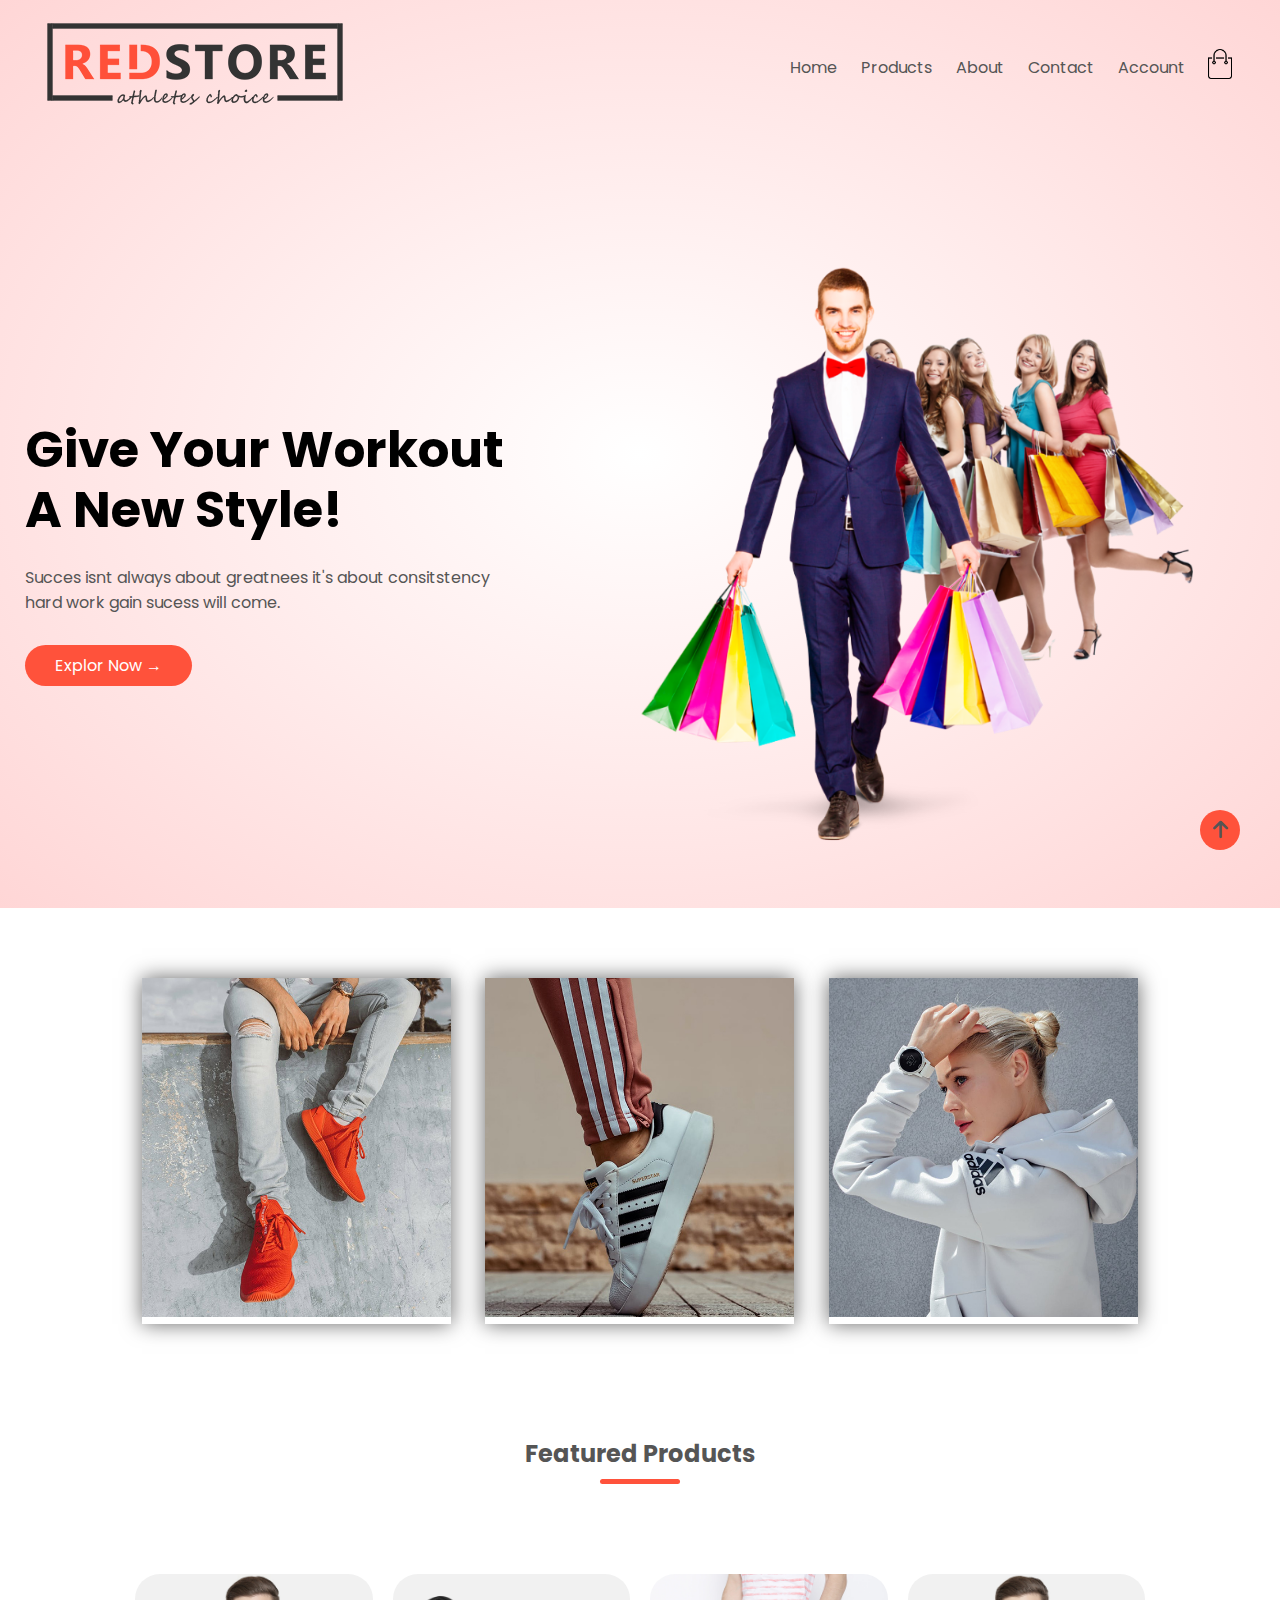
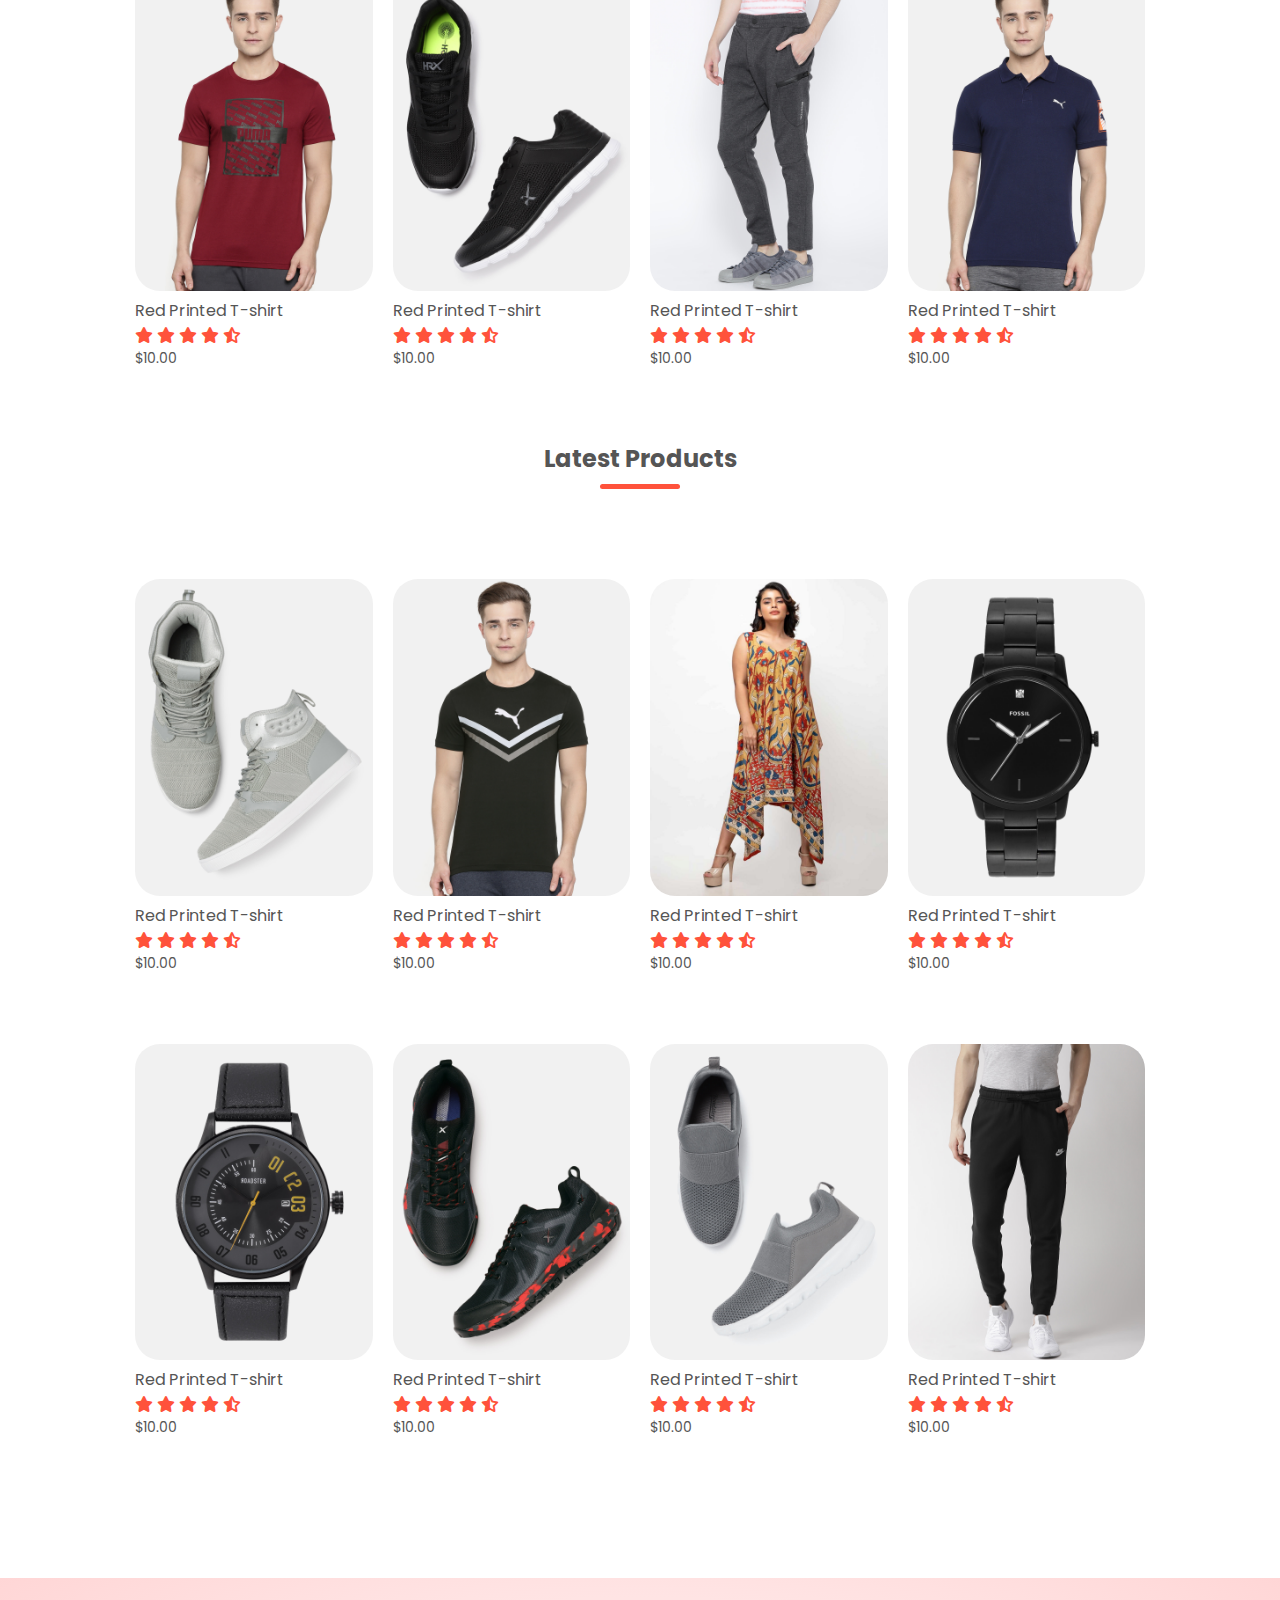
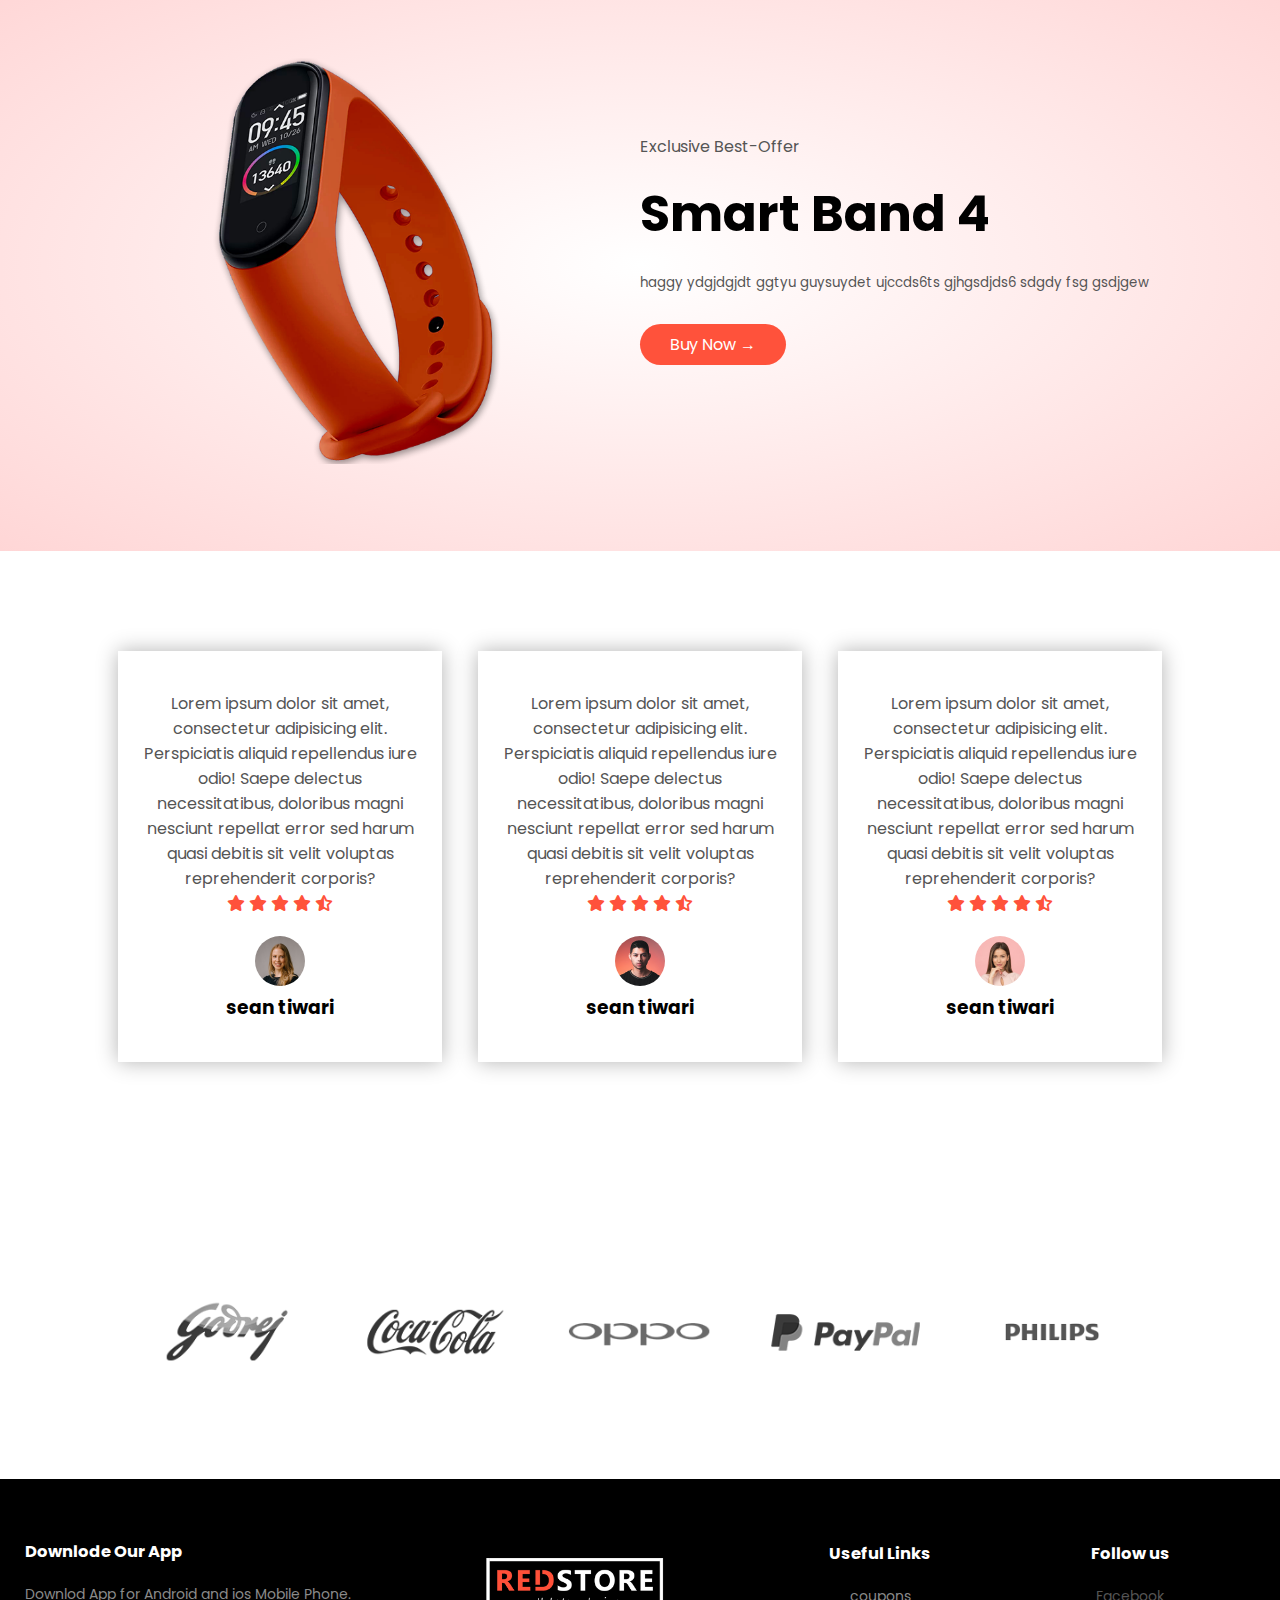
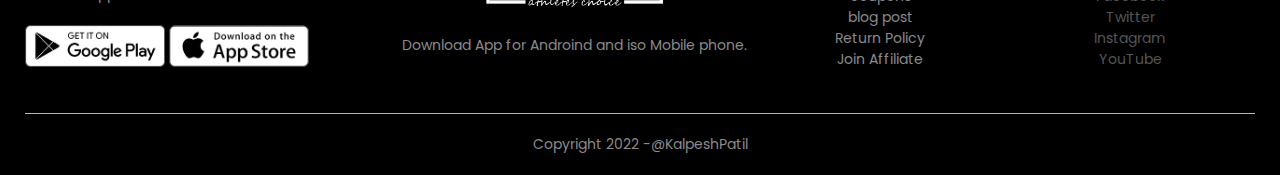
<file: index.html>
<!DOCTYPE html>
<html lang="en">
<head>
    <meta charset="UTF-8">
    <meta http-equiv="X-UA-Compatible" content="IE=edge">
    <meta name="viewport" content="width=device-width, initial-scale=1.0">
    <title>My Ecommerce site</title>
    <link rel="stylesheet" href="style.css">
    <link rel="stylesheet" href="https://fonts.googleapis.com/css2?family=Poppins:wght@400;500;600;700&family=Quantico:wght@700&family=Shadows+Into+Light&display=swap" rel="stylesheet">
    <link rel="stylesheet" href="https://cdnjs.cloudflare.com/ajax/libs/font-awesome/6.1.1/css/all.min.css"/>
    
</head>
<body>
    <div class="hedear" id="hm">
    <div class="container">
        <div class="navebar">
            <div class="logo">
                <img src="images/logo.png" alt="">
            </div>
            <nav>
                <ul id="MenuItems">
                    <li><a href="index.html">Home</a></li>
                    <li><a href="product.html">Products</a></li>
                    <li><a href="#ft">About</a></li>
                    <li><a href="contact.html">Contact</a></li>
                    <li><a href="account.html">Account</a></li>
                </ul>
            </nav>
            <a href="cart.html"><img src="images/cart.png"  width="30px" height="30px"></a>
            <img src="images/menu.png"  class="menu-icon" onclick="menutoggle()">
        </div> 
        <div class="row">
            <div class="col-2">
                <h1>Give Your Workout<br> A New Style!</h1>
                <p>Succes isnt always about greatnees it's about consitstency<br> hard work gain sucess will come.</p>
                <a href="" class="btn">Explor Now &#8594;</a>
            </div>
            
            <div class="col-2">
                <img src="images/shop1.png">
            </div>
        </div>   
    </div>
   </div>
   <!------featured categories---->
   <div class="categories">
    <div class="small-container">
        <div class="row">
            <div class="col-3">
                <img src="images/category-1.jpg">
            </div>
            <div class="col-3">
                <img src="images/category-2.jpg">
            </div>
            <div class="col-3">
                <img src="images/category-3.jpg">
            </div>
        </div>
       </div>
    
    </div>
     <!------featured products---->
     <div class="small-container">
        <h2 class="title">Featured Products</h2>
        <div class="row">
            <div class="col-4">
                <a href="products details.html"><img src="images/product-1.jpg"></a>
                <h4>Red Printed T-shirt</h4>
                <div class="rating">
                    <i class="fa-solid fa-star"></i>
                    <i class="fa-solid fa-star"></i>
                    <i class="fa-solid fa-star"></i>
                    <i class="fa-solid fa-star"></i>
                    <i class="fa-solid fa-star-half-stroke"></i>
                </div>
                <p>$10.00</p>
            </div>
            <div class="col-4">
                <img src="images/product-2.jpg">
                <h4>Red Printed T-shirt</h4>
                <div class="rating">
                    <i class="fa-solid fa-star"></i>
                    <i class="fa-solid fa-star"></i>
                    <i class="fa-solid fa-star"></i>
                    <i class="fa-solid fa-star"></i>
                    <i class="fa-solid fa-star-half-stroke"></i>
                </div>
                <p>$10.00</p>
            </div>
            <div class="col-4">
                <img src="images/product-3.jpg">
                <h4>Red Printed T-shirt</h4>
                <div class="rating">
                    <i class="fa-solid fa-star"></i>
                    <i class="fa-solid fa-star"></i>
                    <i class="fa-solid fa-star"></i>
                    <i class="fa-solid fa-star"></i>
                    <i class="fa-solid fa-star-half-stroke"></i>
                </div>
                <p>$10.00</p>
            </div>
            <div class="col-4">
                <img src="images/product-4.jpg">
                <h4>Red Printed T-shirt</h4>
                <div class="rating">
                    <i class="fa-solid fa-star"></i>
                    <i class="fa-solid fa-star"></i>
                    <i class="fa-solid fa-star"></i>
                    <i class="fa-solid fa-star"></i>
                    <i class="fa-solid fa-star-half-stroke"></i>
                </div>
                <p>$10.00</p>
            </div>
        </div>
<!------- Latestproduct----------->
        <h2 class="title">Latest Products</h2>
        <div class="row">
            <div class="col-4">
                <img src="images/product-5.jpg">
                <h4>Red Printed T-shirt</h4>
                <div class="rating">
                    <i class="fa-solid fa-star"></i>
                    <i class="fa-solid fa-star"></i>
                    <i class="fa-solid fa-star"></i>
                    <i class="fa-solid fa-star"></i>
                    <i class="fa-solid fa-star-half-stroke"></i>
                </div>
                <p>$10.00</p>
            </div>
            <div class="col-4">
                <img src="images/product-6.jpg">
                <h4>Red Printed T-shirt</h4>
                <div class="rating">
                    <i class="fa-solid fa-star"></i>
                    <i class="fa-solid fa-star"></i>
                    <i class="fa-solid fa-star"></i>
                    <i class="fa-solid fa-star"></i>
                    <i class="fa-solid fa-star-half-stroke"></i>
                </div>
                <p>$10.00</p>
            </div>
            <div class="col-4">
                <img src="images/product-13.jpg">
                <h4>Red Printed T-shirt</h4>
                <div class="rating">
                    <i class="fa-solid fa-star"></i>
                    <i class="fa-solid fa-star"></i>
                    <i class="fa-solid fa-star"></i>
                    <i class="fa-solid fa-star"></i>
                    <i class="fa-solid fa-star-half-stroke"></i>
                </div>
                <p>$10.00</p>
            </div>
            <div class="col-4">
                <img src="images/product-8.jpg">
                <h4>Red Printed T-shirt</h4>
                <div class="rating">
                    <i class="fa-solid fa-star"></i>
                    <i class="fa-solid fa-star"></i>
                    <i class="fa-solid fa-star"></i>
                    <i class="fa-solid fa-star"></i>
                    <i class="fa-solid fa-star-half-stroke"></i>
                </div>
                <p>$10.00</p>
            </div>
            <div class="row">
                <div class="col-4">
                    <img src="images/product-9.jpg">
                    <h4>Red Printed T-shirt</h4>
                    <div class="rating">
                        <i class="fa-solid fa-star"></i>
                        <i class="fa-solid fa-star"></i>
                        <i class="fa-solid fa-star"></i>
                        <i class="fa-solid fa-star"></i>
                        <i class="fa-solid fa-star-half-stroke"></i>
                    </div>
                    <p>$10.00</p>
                </div>
                <div class="col-4">
                    <img src="images/product-10.jpg">
                    <h4>Red Printed T-shirt</h4>
                    <div class="rating">
                        <i class="fa-solid fa-star"></i>
                        <i class="fa-solid fa-star"></i>
                        <i class="fa-solid fa-star"></i>
                        <i class="fa-solid fa-star"></i>
                        <i class="fa-solid fa-star-half-stroke"></i>
                    </div>
                    <p>$10.00</p>
                </div>
                <div class="col-4">
                    <img src="images/product-11.jpg">
                    <h4>Red Printed T-shirt</h4>
                    <div class="rating">
                        <i class="fa-solid fa-star"></i>
                        <i class="fa-solid fa-star"></i>
                        <i class="fa-solid fa-star"></i>
                        <i class="fa-solid fa-star"></i>
                        <i class="fa-solid fa-star-half-stroke"></i>
                    </div>
                    <p>$10.00</p>
                </div>
                <div class="col-4">
                    <img src="images/product-12.jpg">
                    <h4>Red Printed T-shirt</h4>
                    <div class="rating">
                        <i class="fa-solid fa-star"></i>
                        <i class="fa-solid fa-star"></i>
                        <i class="fa-solid fa-star"></i>
                        <i class="fa-solid fa-star"></i>
                        <i class="fa-solid fa-star-half-stroke"></i>
                    </div>
                    <p>$10.00</p>
                </div>
            </div>
     </div>
     </div>
    <!-- ------offer------ -->
    <div class="offer">
        <div class="small-container">
            <div class="row">
                <div class="col-2">
                    <img src="images/exclusive.png" class="offer-img">
                </div>
                <div class="col-2">
                    <p>Exclusive Best-Offer</p>
                    <h1>Smart Band 4</h1>
                    <small>haggy ydgjdgjdt ggtyu guysuydet ujccds6ts gjhgsdjds6 sdgdy fsg gsdjgew</small>
                    <a href="" class="btn">Buy Now &#8594</a>
                </div>
            </div>
        </div>
    </div>
    <!-- ------testimonial------ -->
    <div class="testimonial">
        <div class="small-containar">
            <div class="row">
                <div class="col-3">
                    <p>Lorem ipsum dolor sit amet, consectetur adipisicing elit. Perspiciatis aliquid repellendus iure odio! Saepe delectus necessitatibus, doloribus magni nesciunt repellat error sed harum quasi debitis sit velit voluptas reprehenderit corporis?</p>
                    <div class="rating">
                        <i class="fa-solid fa-star"></i>
                        <i class="fa-solid fa-star"></i>
                        <i class="fa-solid fa-star"></i>
                        <i class="fa-solid fa-star"></i>
                        <i class="fa-solid fa-star-half-stroke"></i>
                    </div>
                    <img src="images/user-1.png">
                    <h3>sean tiwari</h3>
                </div>
                <div class="col-3">
                    <p>Lorem ipsum dolor sit amet, consectetur adipisicing elit. Perspiciatis aliquid repellendus iure odio! Saepe delectus necessitatibus, doloribus magni nesciunt repellat error sed harum quasi debitis sit velit voluptas reprehenderit corporis?</p>
                    <div class="rating">
                        <i class="fa-solid fa-star"></i>
                        <i class="fa-solid fa-star"></i>
                        <i class="fa-solid fa-star"></i>
                        <i class="fa-solid fa-star"></i>
                        <i class="fa-solid fa-star-half-stroke"></i>
                    </div>
                    <img src="images/user-2.png">
                    <h3>sean tiwari</h3>
                </div>
                <div class="col-3">
                    <p>Lorem ipsum dolor sit amet, consectetur adipisicing elit. Perspiciatis aliquid repellendus iure odio! Saepe delectus necessitatibus, doloribus magni nesciunt repellat error sed harum quasi debitis sit velit voluptas reprehenderit corporis?</p>
                    <div class="rating">
                        <i class="fa-solid fa-star"></i>
                        <i class="fa-solid fa-star"></i>
                        <i class="fa-solid fa-star"></i>
                        <i class="fa-solid fa-star"></i>
                        <i class="fa-solid fa-star-half-stroke"></i>
                    </div>
                    <img src="images/user-3.png">
                    <h3>sean tiwari</h3>
                </div>
            </div>
        </div>
    </div>


    <!-----Brands------>
    <div class="brands">
        <div class="small-container">
            <div class="row">
                <div class="col-5">
                    <img src="images/logo-godrej.png">
                </div>
                <div class="col-5">
                    <img src="images/logo-coca-cola.png">
                </div>
                <div class="col-5">
                    <img src="images/logo-oppo.png">
                </div>
                <div class="col-5">
                    <img src="images/logo-paypal.png">
                </div>
                <div class="col-5">
                    <img src="images/logo-philips.png">
                </div>
            </div>
        </div>
    </div>
    <!-----footer------>
    <div class="footer" id="ft">
        <div class="container">
            <div class="row">
                <div class="footer-col-1">
                    <h3>Downlode Our App</h3>
                    <p>Downlod App for Android and ios Mobile Phone.</p>
                    <div class="app-logo">
                        <img src="images/play-store.png">
                        <img src="images/app-store.png">
                    </div>
                </div>
                <div class="footer-col-2">
                    <img src="images/logo-white.png" >
                    <p>Download App for Androind and iso Mobile phone.</p>
                </div>
                <div class="footer-col-3">
                    <h3>Useful Links</h3>
                    <ul>
                        <li>coupons</li>
                        <li>blog post</li>
                        <li>Return Policy</li>
                        <li>Join Affiliate</li>
                    </ul>
                </div>
                <div class="footer-col-4">
                    <h3>Follow us</h3>
                    <ul>
                        <li><a href="">Facebook</a></li>
                        <li><a href="">Twitter</a></li>
                        <li><a href="">Instagram</a></li>
                        <li><a href="">YouTube</a></li>
                    </ul>
                </div>
            </div>
            <hr>
            <p class="Copyright"> Copyright 2022 -@KalpeshPatil</p>
        </div>
    </div>
	<!-- footer end -->
    <!-- button top -->
        <button class="topbt"><a href="#"><i class="fa-solid fa-arrow-up"style="font-size: 20px;"></i></a></button>
    <!-- button end -->
    <!-----js for toggle menu-->
    <script>
        var MenuItems = document.getElementById("MenuItems")
        MenuItems.style.maxHeight = "0px"
       
        function menutoggle(){
            if(MenuItems.style.maxHeight == "0px" ){
                MenuItems.style.maxHeight = "200px"
            }
            else{
                MenuItems.style.maxHeight = "0px"
            }
        }
    </script>
</body>
</html>
</file>
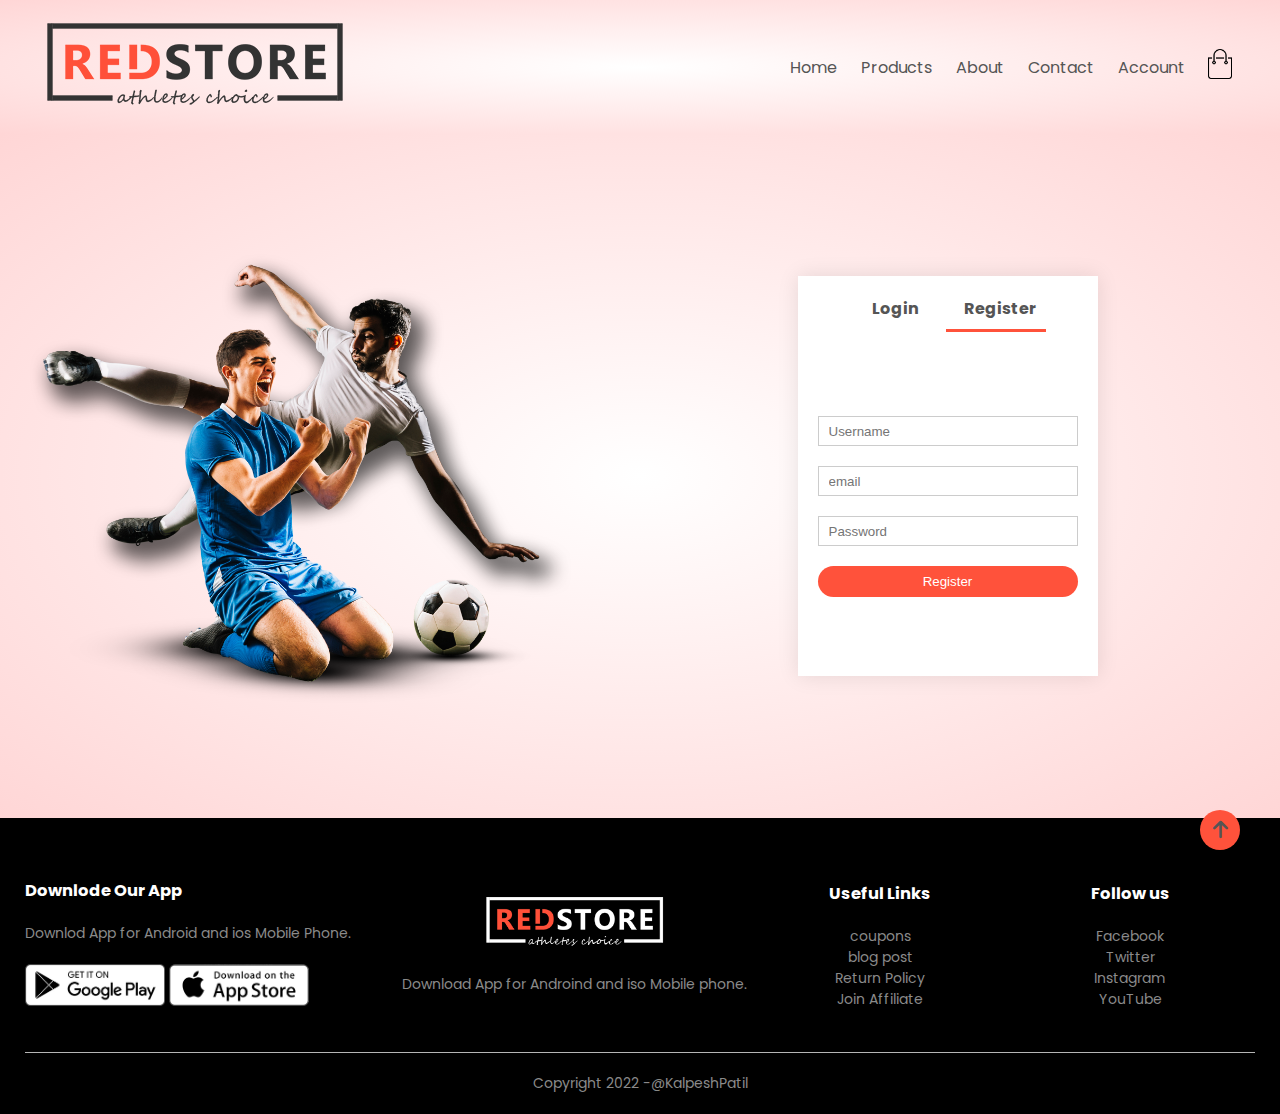
<file: account.html>
<!DOCTYPE html>
<html lang="en">
<head>
    <meta charset="UTF-8">
    <meta http-equiv="X-UA-Compatible" content="IE=edge">
    <meta name="viewport" content="width=device-width, initial-scale=1.0">
    <title>All Products</title>
    <link rel="stylesheet" href="style.css">
    <link rel="stylesheet" href="https://fonts.googleapis.com/css2?family=Poppins:wght@400;500;600;700&family=Quantico:wght@700&family=Shadows+Into+Light&display=swap" rel="stylesheet">
    <link rel="stylesheet" href="https://cdnjs.cloudflare.com/ajax/libs/font-awesome/6.1.1/css/all.min.css"/>
    
</head>
<body>
    <div class="hedear">
    <div class="container">
        <div class="navebar">
            <div class="logo">
                <img src="images/logo.png" alt="">
            </div>
            <nav>
                <ul id="MenuItems">
                    <li><a href="index.html">Home</a></li>
                    <li><a href="product.html">Products</a></li>
                    <li><a href="#ft">About</a></li>
                    <li><a href="contact.html">Contact</a></li>
                    <li><a href="">Account</a></li>
                </ul>
            </nav>
            <a href="cart.html"><img src="images/cart.png"  width="30px" height="30px"></a>
            <img src="images/menu.png"  class="menu-icon" onclick="menutoggle()">
        </div> 
       
    </div>
   </div>
<!-------------------Account-page---------------------->
        <div class="account-page">
            <div class="container">
                <div class="row">
                    <div class="col-2">
                        <img src="images/image1.png" width="100%">
                    </div>
                    <div class="col-2">
                        <div class="form-container">
                            <div class="form-btn">
                                <span onclick="login()">Login</span>
                                <span onclick="register()">Register</span>
                                <hr id="indicator">
                            </div>
                                <form id="loginform" >
                                    <input type="text" placeholder="Username">
                                    <input type="password" placeholder="Password">
                                    <button type="submit" class="btn">Login</button>
                                    <a href="">Forgot password</a>
                                </form>
                                <form id="regform" >
                                    <input type="text" placeholder="Username">
                                    <input type="email" placeholder="email">
                                    <input type="password" placeholder="Password">
                                    <button type="submit" class="btn">Register</button>
                                </form>
                        </div>
                    </div>
                </div>
            </div>
        </div>


    
    <!-----footer------>
    <div class="footer" id="ft">
        <div class="container">
            <div class="row">
                <div class="footer-col-1">
                    <h3>Downlode Our App</h3>
                    <p>Downlod App for Android and ios Mobile Phone.</p>
                    <div class="app-logo">
                        <img src="images/play-store.png">
                        <img src="images/app-store.png">
                    </div>
                </div>
                <div class="footer-col-2">
                    <img src="images/logo-white.png" >
                    <p>Download App for Androind and iso Mobile phone.</p>
                </div>
                <div class="footer-col-3">
                    <h3>Useful Links</h3>
                    <ul>
                        <li>coupons</li>
                        <li>blog post</li>
                        <li>Return Policy</li>
                        <li>Join Affiliate</li>
                    </ul>
                </div>
                <div class="footer-col-4">
                    <h3>Follow us</h3>
                    <ul>
                        <li>Facebook</li>
                        <li>Twitter</li>
                        <li>Instagram</li>
                        <li>YouTube</li>
                    </ul>
                </div>
            </div>
            <hr>
            <p class="Copyright"> Copyright 2022 -@KalpeshPatil</p>
        </div>
    </div>
		<!----footer end--->
	<!-- button top -->
        <button class="topbt"><a href="#"><i class="fa-solid fa-arrow-up"style="font-size: 20px;"></i></a></button>
    <!-- button end -->
    <!-----js for toggle menu-->
    <script>
        var MenuItems = document.getElementById("MenuItems")
        MenuItems.style.maxHeight = "0px"
       
        function menutoggle(){
            if(MenuItems.style.maxHeight == "0px" ){
                MenuItems.style.maxHeight = "200px"
            }
            else{
                MenuItems.style.maxHeight = "0px"
            }
        }
    </script>
   <!------------js for toggle form------------------>
   <script>
    var LoginForm = document.getElementById("loginform")
    var RegForm = document.getElementById("regform")
    var Indicator = document.getElementById("indicator")

        function register(){
            RegForm.style.transform = "translateX(0px)";
            LoginForm.style.transform = "translateX(0px)";
            Indicator.style.transform = "translateX(100px)";
        }
        function login(){
            RegForm.style.transform = "translateX(300px)";
            LoginForm.style.transform = "translateX(300px)";
            Indicator.style.transform = "translateX(0px)";
        }
   </script>
</body>
</html>
</file>
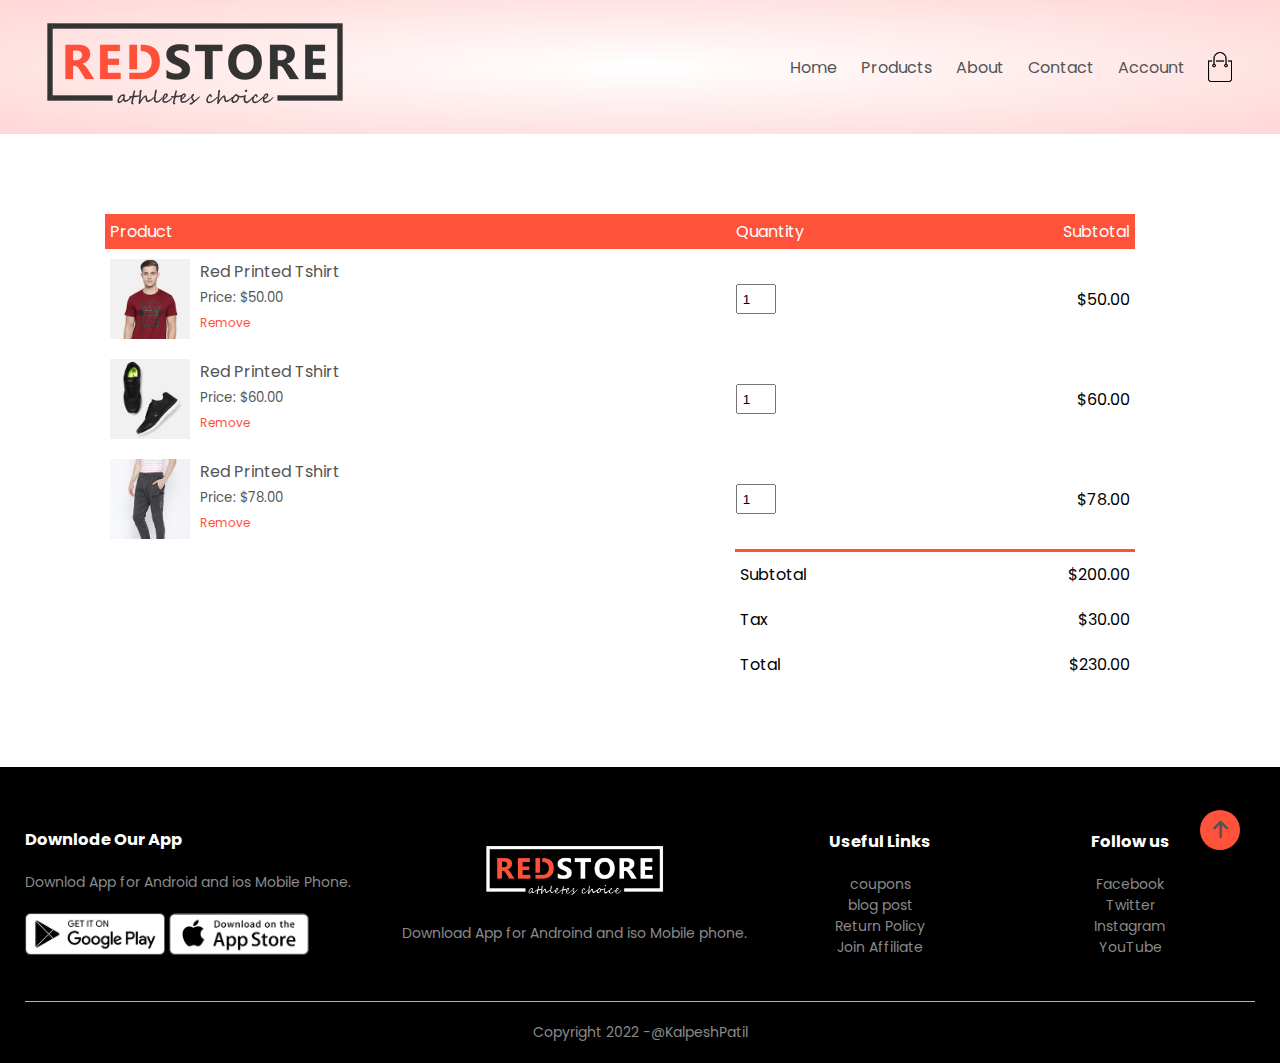
<file: cart.html>
<!DOCTYPE html>
<html lang="en">
<head>
    <meta charset="UTF-8">
    <meta http-equiv="X-UA-Compatible" content="IE=edge">
    <meta name="viewport" content="width=device-width, initial-scale=1.0">
    <title>All Products</title>
    <link rel="stylesheet" href="style.css">
    <link rel="stylesheet" href="https://fonts.googleapis.com/css2?family=Poppins:wght@400;500;600;700&family=Quantico:wght@700&family=Shadows+Into+Light&display=swap" rel="stylesheet">
    <link rel="stylesheet" href="https://cdnjs.cloudflare.com/ajax/libs/font-awesome/6.1.1/css/all.min.css"/>
    
</head>
<body>
    <div class="hedear">
    <div class="container">
        <div class="navebar">
            <div class="logo">
                <img src="images/logo.png" alt="">
            </div>
            <nav>
                <ul id="MenuItems">
                    <li><a href="index.html">Home</a></li>
                    <li><a href="product.html">Products</a></li>
                    <li><a href="#ft">About</a></li>
                    <li><a href="contact.html">Contact</a></li>
                    <li><a href="account.html">Account</a></li>
                </ul>
            </nav>
            <img src="images/cart.png"  width="30px" height="30px">
            <img src="images/menu.png"  class="menu-icon" onclick="menutoggle()">
        </div> 
       
    </div>
   </div>
<!-------------------Cart items details---------------------->
        <div class="small-container cart-page">
            <table>
                <tr>
                   <th>Product</th>
                   <th>Quantity</th>
                   <th>Subtotal</th>
                </tr>
                <tr>
                    <td>
                        <div class="cart-info">
                            <img src="images/buy-1.jpg">
                            <div>
                                <p>Red Printed Tshirt</p>
                                <small>Price: $50.00</small>
                                  </br>
                                <a href="">Remove</a>
                            </div>
                        </div>
                    </td>
                    <td><input type="number" value="1"></td>
                    <td>$50.00</td>
                </tr>
                <tr>
                    <td>
                        <div class="cart-info">
                            <img src="images/buy-2.jpg">
                            <div>
                                <p>Red Printed Tshirt</p>
                                <small>Price: $60.00</small>
                                  </br>
                                <a href="">Remove</a>
                            </div>
                        </div>
                    </td>
                    <td><input type="number" value="1"></td>
                    <td>$60.00</td>
                </tr>
                <tr>
                    <td>
                        <div class="cart-info">
                            <img src="images/buy-3.jpg">
                            <div>
                                <p>Red Printed Tshirt</p>
                                <small>Price: $78.00</small>
                                  </br>
                                <a href="">Remove</a>
                            </div>
                        </div>
                    </td>
                    <td><input type="number" value="1"></td>
                    <td>$78.00</td>
                </tr>
                
            </table>
            <div class="total-price">
                <table>
                    <tr>
                        <td>Subtotal</td>
                        <td>$200.00</td>
                    </tr>
                    <tr>
                        <td>Tax</td>
                        <td>$30.00</td>
                    </tr>
                    <tr>
                        <td>Total</td>
                        <td>$230.00</td>
                    </tr>
                </table>
            </div>
        </div>


    
    <!-----footer------>
    <div class="footer" id="ft">
        <div class="container">
            <div class="row">
                <div class="footer-col-1">
                    <h3>Downlode Our App</h3>
                    <p>Downlod App for Android and ios Mobile Phone.</p>
                    <div class="app-logo">
                        <img src="images/play-store.png">
                        <img src="images/app-store.png">
                    </div>
                </div>
                <div class="footer-col-2">
                    <img src="images/logo-white.png" >
                    <p>Download App for Androind and iso Mobile phone.</p>
                </div>
                <div class="footer-col-3">
                    <h3>Useful Links</h3>
                    <ul>
                        <li>coupons</li>
                        <li>blog post</li>
                        <li>Return Policy</li>
                        <li>Join Affiliate</li>
                    </ul>
                </div>
                <div class="footer-col-4">
                    <h3>Follow us</h3>
                    <ul>
                        <li>Facebook</li>
                        <li>Twitter</li>
                        <li>Instagram</li>
                        <li>YouTube</li>
                    </ul>
                </div>
            </div>
            <hr>
            <p class="Copyright"> Copyright 2022 -@KalpeshPatil</p>
        </div>
    </div>
	<!---footer end-->
	<!-- button top -->
        <button class="topbt"><a href="#"><i class="fa-solid fa-arrow-up"style="font-size: 20px;"></i></a></button>
    <!-- button end -->
    <!-----js for toggle menu-->
    <script>
        var MenuItems = document.getElementById("MenuItems")
        MenuItems.style.maxHeight = "0px"
       
        function menutoggle(){
            if(MenuItems.style.maxHeight == "0px" ){
                MenuItems.style.maxHeight = "200px"
            }
            else{
                MenuItems.style.maxHeight = "0px"
            }
        }
    </script>
   
</body>
</html>
</file>
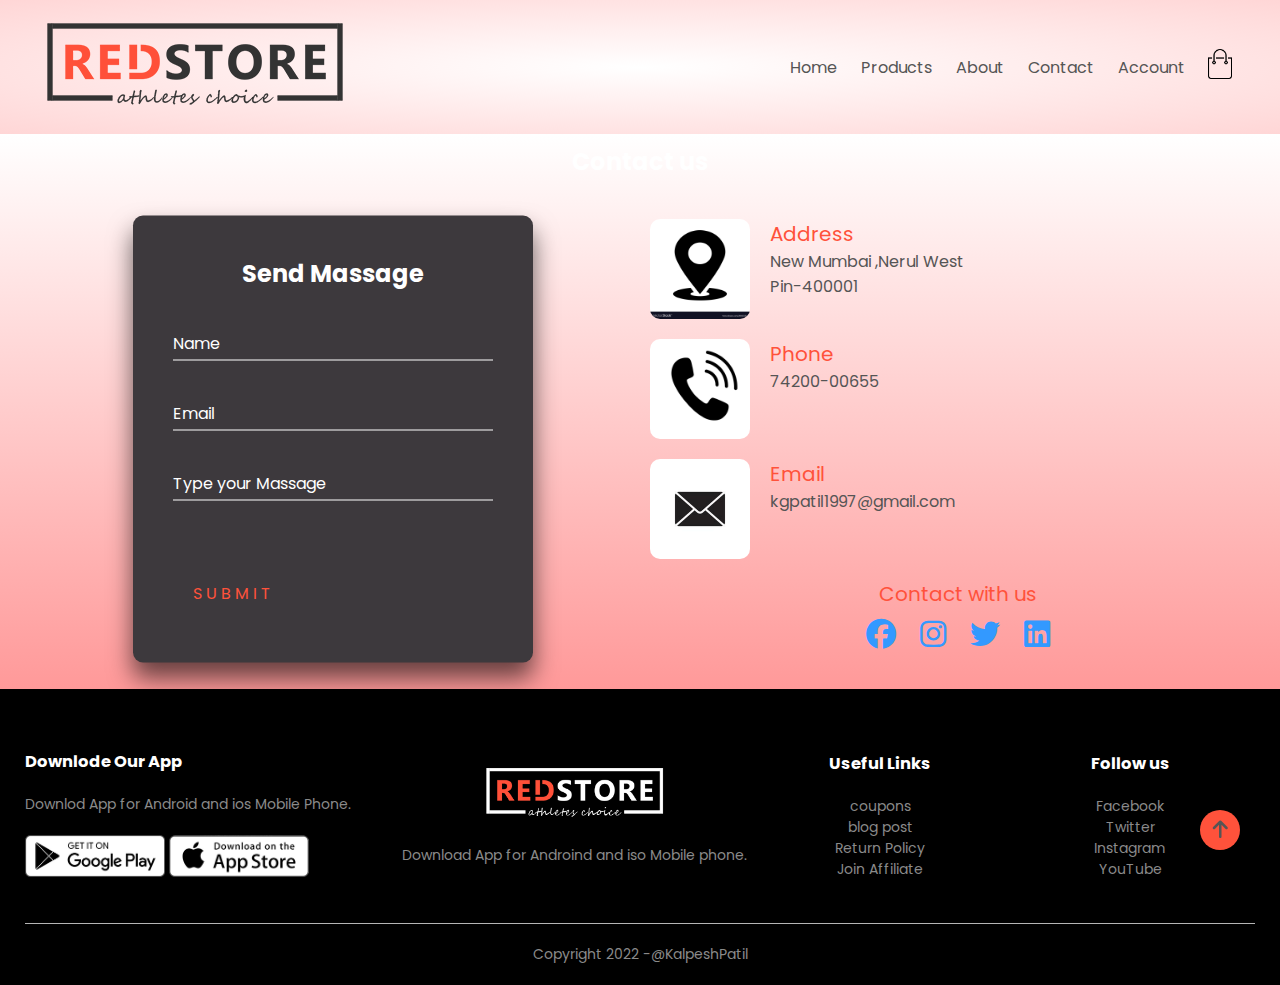
<file: contact.html>
<!DOCTYPE html>
<html lang="en">
<head>
    <meta charset="UTF-8">
    <meta http-equiv="X-UA-Compatible" content="IE=edge">
    <meta name="viewport" content="width=device-width, initial-scale=1.0">
    <title>Contact</title>
    <link rel="stylesheet" href="style2.css">
    <link rel="stylesheet" href="https://fonts.googleapis.com/css2?family=Poppins:wght@400;500;600;700&family=Quantico:wght@700&family=Shadows+Into+Light&display=swap" rel="stylesheet">
    <link rel="stylesheet" href="https://cdnjs.cloudflare.com/ajax/libs/font-awesome/6.1.1/css/all.min.css"/>
    
</head>
<body>
    <div class="hedear">
        <div class="container">
            <div class="navebar">
                <div class="logo">
                    <a href="index.html"><img src="images/logo.png"></a>
                </div>
                <nav>
                    <ul id="MenuItems">
                        <li><a href="index.html">Home</a></li>
                        <li><a href="">Products</a></li>
                        <li><a href="#ft">About</a></li>
                        <li><a href="">Contact</a></li>
                        <li><a href="account.html">Account</a></li>
                    </ul>
                </nav>
                <a href="cart.html"><img src="images/cart.png"  width="30px" height="30px"></a>
                <img src="images/menu.png"  class="menu-icon" onclick="menutoggle()">
            </div> 
       
        </div>
   </div>
  <!-- navbar end -->

  
    <!-- contact p -->
   <div class="cont-11">
        <div class="cont-head"><h2>Contact us</h2>
            
        </div>
        <div class="row-11">
            <div class="side-1">
                    <div class="login-box"> 
                        <h2>Send Massage
                        </h2> 
                        <form> 
                        <div class="user-box"> 
                        <input type="text" name="" required="" /> 
                        <label>Name</label> 
                        </div> 
                        <div class="user-box"> 
                        <input type="email" name="" required="" /> 
                        <label>Email</label> 
                        </div> 
                        <div class="user-box"> 
                            <input type="text" name="" required="" /> 
                            <label>Type your Massage</label> 
                            </div> 
                        <a href="#"> 
                             Submit 
                        </a> 
                        </form> 
                        
                    </div> 
             </div>
    
            <div class="side-2">
               <div class="loc">
                <img src="images/location.jpg" alt="">
                <p><span>Address</span>
                <br>
                New Mumbai ,Nerul West<br>Pin-400001</p>
               </div>
               <div class="loc">
                <img src="images/phone-icon.webp" alt=""><p><span>Phone</span><br>
                74200-00655</p>
               </div>
                <div class="loc">
                <img src="images/email-icon.jpg" alt=""><p><span>Email</span><br>
                kgpatil1997@gmail.com</p>
               </div>
               <div class="loc">
                <p class="h-3"><span>Contact with us</span>
                <br>
                <i class="coni fa-brands fa-facebook"></i>
                <i class="coni fa-brands fa-instagram"></i>
                <i class="coni fa-brands fa-twitter"></i>
                <i class="coni fa-brands fa-linkedin"></i>
            </p>
                
              
               </div>
            </div>
        </div>
   </div>
    
    <!-- contact End -->
    
    
    
    <!-----footer------>
    <div class="footer" id="ft">
        <div class="container">
            <div class="row">
                <div class="footer-col-1">
                    <h3>Downlode Our App</h3>
                    <p>Downlod App for Android and ios Mobile Phone.</p>
                    <div class="app-logo">
                        <img src="images/play-store.png">
                        <img src="images/app-store.png">
                    </div>
                </div>
                <div class="footer-col-2">
                    <img src="images/logo-white.png" >
                    <p>Download App for Androind and iso Mobile phone.</p>
                </div>
                <div class="footer-col-3">
                    <h3>Useful Links</h3>
                    <ul>
                        <li>coupons</li>
                        <li>blog post</li>
                        <li>Return Policy</li>
                        <li>Join Affiliate</li>
                    </ul>
                </div>
                <div class="footer-col-4">
                    <h3>Follow us</h3>
                    <ul>
                        <li>Facebook</li>
                        <li>Twitter</li>
                        <li>Instagram</li>
                        <li>YouTube</li>
                    </ul>
                </div>
            </div>
            <hr>
            <p class="Copyright"> Copyright 2022 -@KalpeshPatil</p>
        </div>
    </div>
    <!-- footer end -->
	
    <!-- button top -->
        <button class="topbt"><a href="#"><i class="fa-solid fa-arrow-up"style="font-size: 20px;"></i></a></button>
    <!-- button end -->
    <!-----js for toggle menu-->
    <script>
        var MenuItems = document.getElementById("MenuItems")
        MenuItems.style.maxHeight = "0px"
       
        function menutoggle(){
            if(MenuItems.style.maxHeight == "0px" ){
                MenuItems.style.maxHeight = "200px"
            }
            else{
                MenuItems.style.maxHeight = "0px"
            }
        }
    </script>
</body>
</html>
</file>
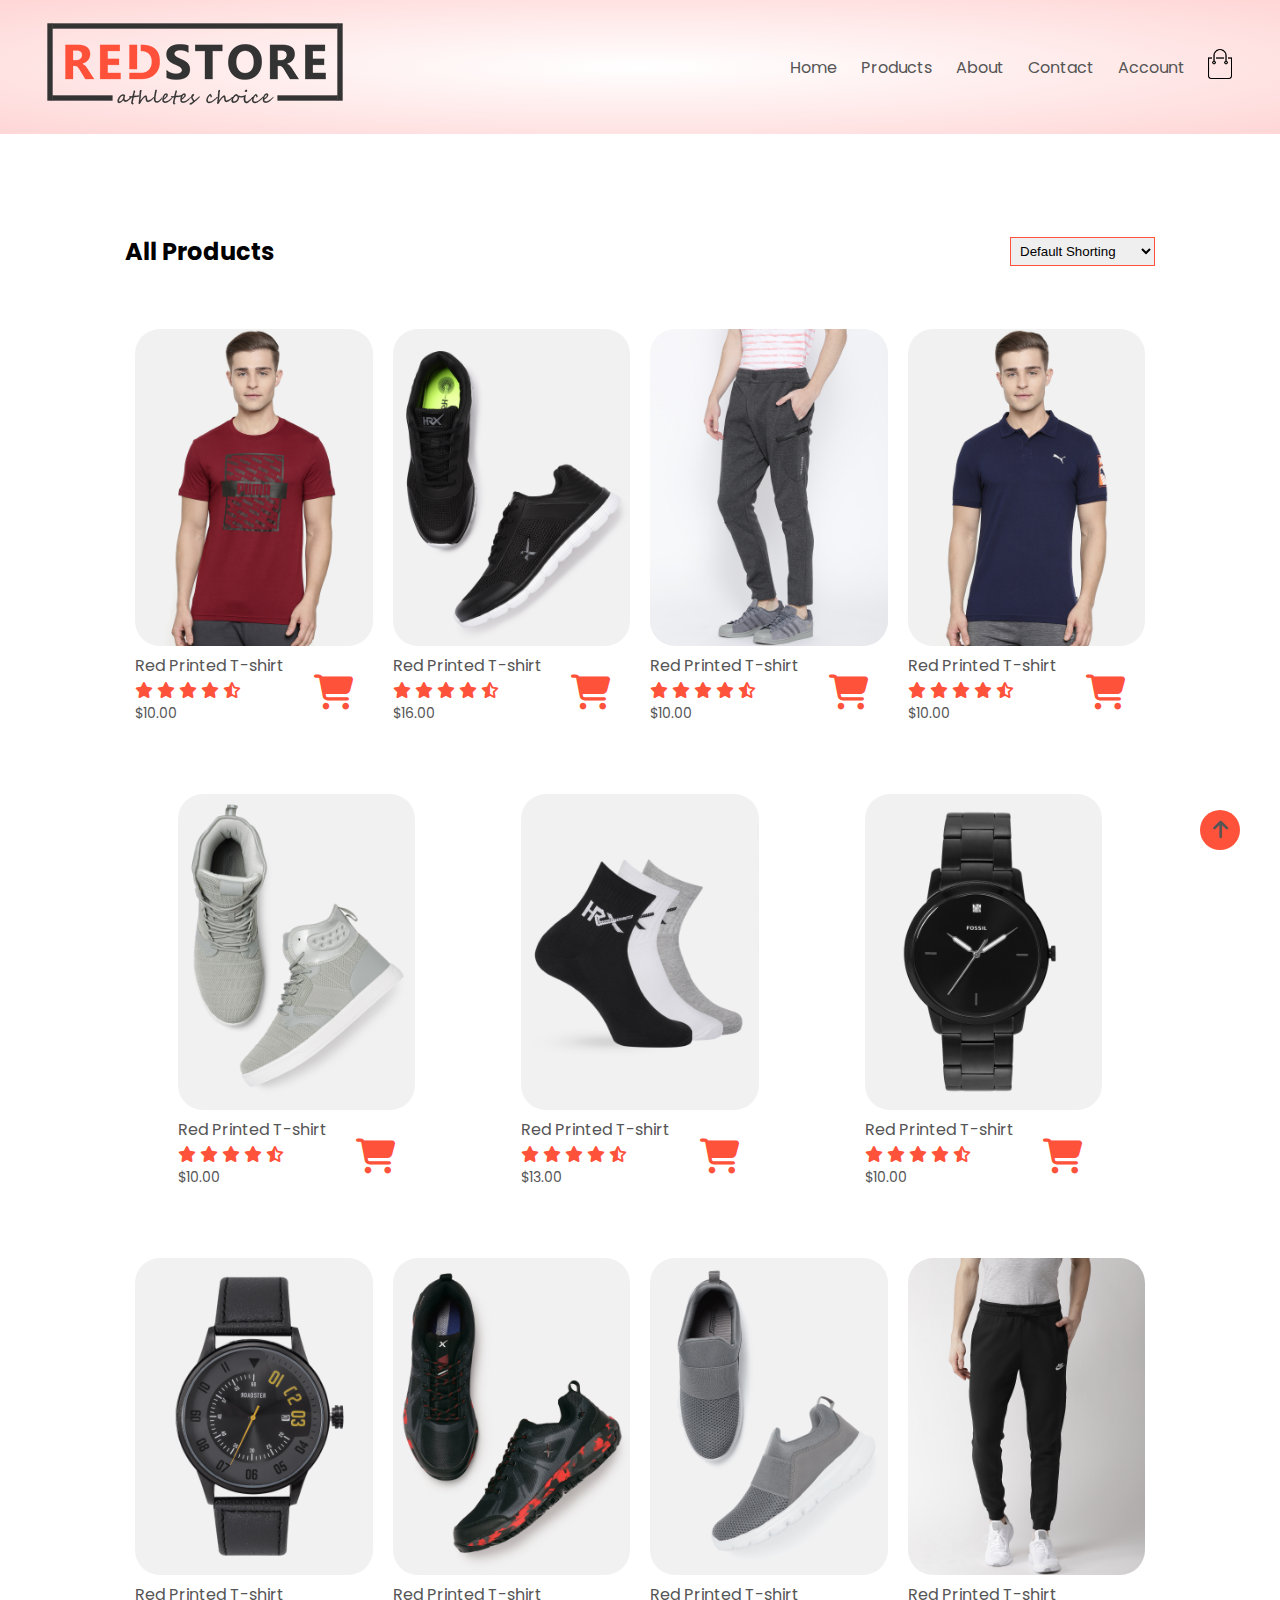
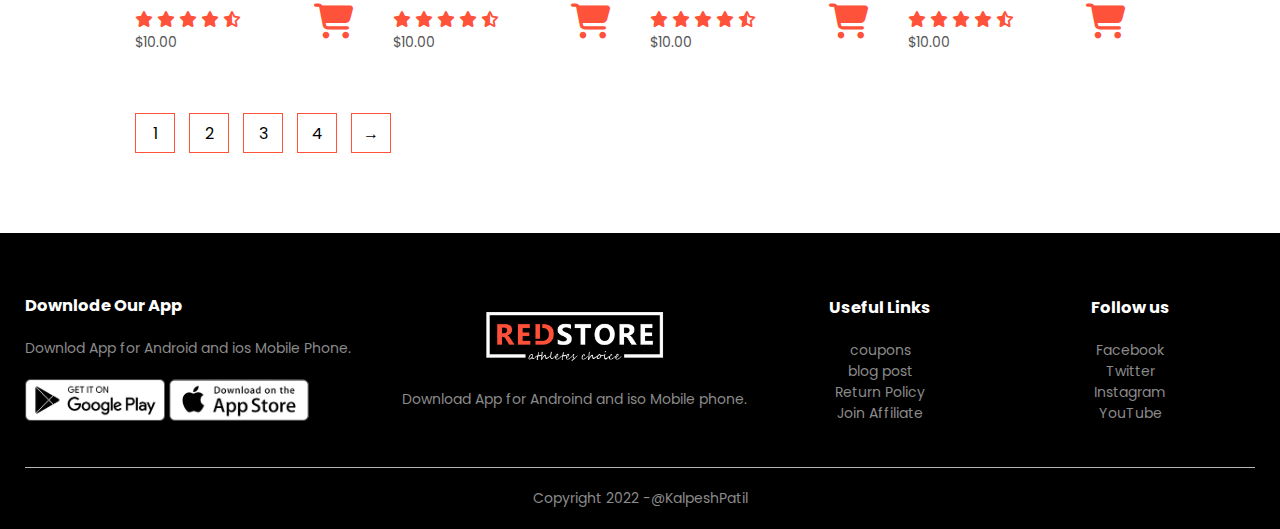
<file: product.html>
<!DOCTYPE html>
<html lang="en">
<head>
    <meta charset="UTF-8">
    <meta http-equiv="X-UA-Compatible" content="IE=edge">
    <meta name="viewport" content="width=device-width, initial-scale=1.0">
    <title>All Products</title>
    <link rel="stylesheet" href="style.css">
    <link rel="stylesheet" href="https://fonts.googleapis.com/css2?family=Poppins:wght@400;500;600;700&family=Quantico:wght@700&family=Shadows+Into+Light&display=swap" rel="stylesheet">
    <link rel="stylesheet" href="https://cdnjs.cloudflare.com/ajax/libs/font-awesome/6.1.1/css/all.min.css"/>
    
</head>
<body>
    <div class="hedear">
    <div class="container">
        <div class="navebar">
            <div class="logo">
                <a href="index.html"><img src="images/logo.png"></a>
            </div>
            <nav>
                <ul id="MenuItems">
                    <li><a href="index.html">Home</a></li>
                    <li><a href="">Products</a></li>
                    <li><a href="#ft">About</a></li>
                    <li><a href="contact.html">Contact</a></li>
                    <li><a href="account.html">Account</a></li>
                </ul>
            </nav>
            <a href="cart.html"><img src="images/cart.png"  width="30px" height="30px"></a>
            <img src="images/menu.png"  class="menu-icon" onclick="menutoggle()">
        </div> 
       
    </div>
   </div>
  
    
     <div class="small-container">
            <div class="row row-2">
                <h2>All Products</h2>
                <select>
                    <option>Default Shorting</option>
                    <option>Short by Price</option>
                    <option>Short by Popularity</option>
                    <option>Short by rating</option>
                    <option>Short by sale</option>
                </select>
            </div>
        <div class="row">
                <div class="col-4">
                    <img src="images/product-1.jpg">
                    <h4>Red Printed T-shirt</h4>
                    <div class="rating">
                        <i class="fa-solid fa-star"></i>
                        <i class="fa-solid fa-star"></i>
                        <i class="fa-solid fa-star"></i>
                        <i class="fa-solid fa-star"></i>
                        <i class="fa-solid fa-star-half-stroke"></i>
                    </div>
                     <p>$10.00</p>
                     <div class="scard">
                        <i class="fa-solid fa-cart-shopping" ></i>
                     </div>   
             </div>
            <div class="col-4">
                <img src="images/product-2.jpg">
                <h4>Red Printed T-shirt</h4>
                <div class="rating">
                    <i class="fa-solid fa-star"></i>
                    <i class="fa-solid fa-star"></i>
                    <i class="fa-solid fa-star"></i>
                    <i class="fa-solid fa-star"></i>
                    <i class="fa-solid fa-star-half-stroke"></i>
                </div>
                <p>$16.00</p>
                <div class="scard">
                    <i class="fa-solid fa-cart-shopping" ></i>
                 </div> 
            </div>
            <div class="col-4">
                <img src="images/product-3.jpg">
                <h4>Red Printed T-shirt</h4>
                <div class="rating">
                    <i class="fa-solid fa-star"></i>
                    <i class="fa-solid fa-star"></i>
                    <i class="fa-solid fa-star"></i>
                    <i class="fa-solid fa-star"></i>
                    <i class="fa-solid fa-star-half-stroke"></i>
                </div>
                <p>$10.00</p>
                <div class="scard">
                    <i class="fa-solid fa-cart-shopping" ></i>
                 </div>
            </div>
            <div class="col-4">
                <img src="images/product-4.jpg">
                <h4>Red Printed T-shirt</h4>
                <div class="rating">
                    <i class="fa-solid fa-star"></i>
                    <i class="fa-solid fa-star"></i>
                    <i class="fa-solid fa-star"></i>
                    <i class="fa-solid fa-star"></i>
                    <i class="fa-solid fa-star-half-stroke"></i>
                </div>
                <p>$10.00</p>
                <div class="scard">
                    <i class="fa-solid fa-cart-shopping" ></i>
                 </div>
            </div>
        </div>
        <div class="row">
                <div class="col-4">
                    <img src="images/product-5.jpg">
                    <h4>Red Printed T-shirt</h4>
                    <div class="rating">
                        <i class="fa-solid fa-star"></i>
                        <i class="fa-solid fa-star"></i>
                        <i class="fa-solid fa-star"></i>
                        <i class="fa-solid fa-star"></i>
                        <i class="fa-solid fa-star-half-stroke"></i>
                    </div>
                    <p>$10.00</p>
                    <div class="scard">
                        <i class="fa-solid fa-cart-shopping" ></i>
                     </div>
                </div>
            
                <div class="col-4">
                    <img src="images/product-7.jpg">
                    <h4>Red Printed T-shirt</h4>
                    <div class="rating">
                        <i class="fa-solid fa-star"></i>
                        <i class="fa-solid fa-star"></i>
                        <i class="fa-solid fa-star"></i>
                        <i class="fa-solid fa-star"></i>
                        <i class="fa-solid fa-star-half-stroke"></i>
                    </div>
                     <p>$13.00</p>
                     <div class="scard">
                        <i class="fa-solid fa-cart-shopping" ></i>
                     </div>
                </div>
                <div class="col-4">
                        <img src="images/product-8.jpg">
                        <h4>Red Printed T-shirt</h4>
                        <div class="rating">
                            <i class="fa-solid fa-star"></i>
                            <i class="fa-solid fa-star"></i>
                            <i class="fa-solid fa-star"></i>
                            <i class="fa-solid fa-star"></i>
                            <i class="fa-solid fa-star-half-stroke"></i>
                        </div>
                        <p>$10.00</p>
                        <div class="scard">
                            <i class="fa-solid fa-cart-shopping" ></i>
                         </div>
                </div>
            </div>
            <div class="row">
                <div class="col-4">
                    <img src="images/product-9.jpg">
                    <h4>Red Printed T-shirt</h4>
                    <div class="rating">
                        <i class="fa-solid fa-star"></i>
                        <i class="fa-solid fa-star"></i>
                        <i class="fa-solid fa-star"></i>
                        <i class="fa-solid fa-star"></i>
                        <i class="fa-solid fa-star-half-stroke"></i>
                    </div>
                    <p>$10.00</p>
                    <div class="scard">
                        <i class="fa-solid fa-cart-shopping" ></i>
                     </div>
                </div>
                <div class="col-4">
                    <img src="images/product-10.jpg">
                    <h4>Red Printed T-shirt</h4>
                    <div class="rating">
                        <i class="fa-solid fa-star"></i>
                        <i class="fa-solid fa-star"></i>
                        <i class="fa-solid fa-star"></i>
                        <i class="fa-solid fa-star"></i>
                        <i class="fa-solid fa-star-half-stroke"></i>
                    </div>
                    <p>$10.00</p>
                    <div class="scard">
                        <i class="fa-solid fa-cart-shopping" ></i>
                     </div>
                </div>
                <div class="col-4">
                    <img src="images/product-11.jpg">
                    <h4>Red Printed T-shirt</h4>
                    <div class="rating">
                        <i class="fa-solid fa-star"></i>
                        <i class="fa-solid fa-star"></i>
                        <i class="fa-solid fa-star"></i>
                        <i class="fa-solid fa-star"></i>
                        <i class="fa-solid fa-star-half-stroke"></i>
                    </div>
                    <p>$10.00</p>
                    <div class="scard">
                        <i class="fa-solid fa-cart-shopping" ></i>
                     </div>
                </div>
                    <div class="col-4">
                        <img src="images/product-12.jpg">
                        <h4>Red Printed T-shirt</h4>
                        <div class="rating">
                            <i class="fa-solid fa-star"></i>
                            <i class="fa-solid fa-star"></i>
                            <i class="fa-solid fa-star"></i>
                            <i class="fa-solid fa-star"></i>
                            <i class="fa-solid fa-star-half-stroke"></i>
                        </div>
                        <p>$10.00</p>
                        <div class="scard">
                            <i class="fa-solid fa-cart-shopping" ></i>
                         </div>
                    </div>
            </div>
            <div class="page-btn">
                <span>1</span>
                <span>2</span>
                <span>3</span>
                <span>4</span>
                <span>&#8594;</span>
         </div>
     </div>
      
    
    <!-----footer------>
    <div class="footer" id="ft">
        <div class="container">
            <div class="row">
                <div class="footer-col-1">
                    <h3>Downlode Our App</h3>
                    <p>Downlod App for Android and ios Mobile Phone.</p>
                    <div class="app-logo">
                        <img src="images/play-store.png">
                        <img src="images/app-store.png">
                    </div>
                </div>
                <div class="footer-col-2">
                    <img src="images/logo-white.png" >
                    <p>Download App for Androind and iso Mobile phone.</p>
                </div>
                <div class="footer-col-3">
                    <h3>Useful Links</h3>
                    <ul>
                        <li>coupons</li>
                        <li>blog post</li>
                        <li>Return Policy</li>
                        <li>Join Affiliate</li>
                    </ul>
                </div>
                <div class="footer-col-4">
                    <h3>Follow us</h3>
                    <ul>
                        <li>Facebook</li>
                        <li>Twitter</li>
                        <li>Instagram</li>
                        <li>YouTube</li>
                    </ul>
                </div>
            </div>
            <hr>
            <p class="Copyright"> Copyright 2022 -@KalpeshPatil</p>
        </div>
    </div>
	<!-----footer end--->
	<!-- button top -->
        <button class="topbt"><a href="#"><i class="fa-solid fa-arrow-up"style="font-size: 20px;"></i></a></button>
    <!-- button end -->
    <!-----js for toggle menu-->
    <script>
        var MenuItems = document.getElementById("MenuItems")
        MenuItems.style.maxHeight = "0px"
       
        function menutoggle(){
            if(MenuItems.style.maxHeight == "0px" ){
                MenuItems.style.maxHeight = "200px"
            }
            else{
                MenuItems.style.maxHeight = "0px"
            }
        }
    </script>
</body>
</html>
</file>
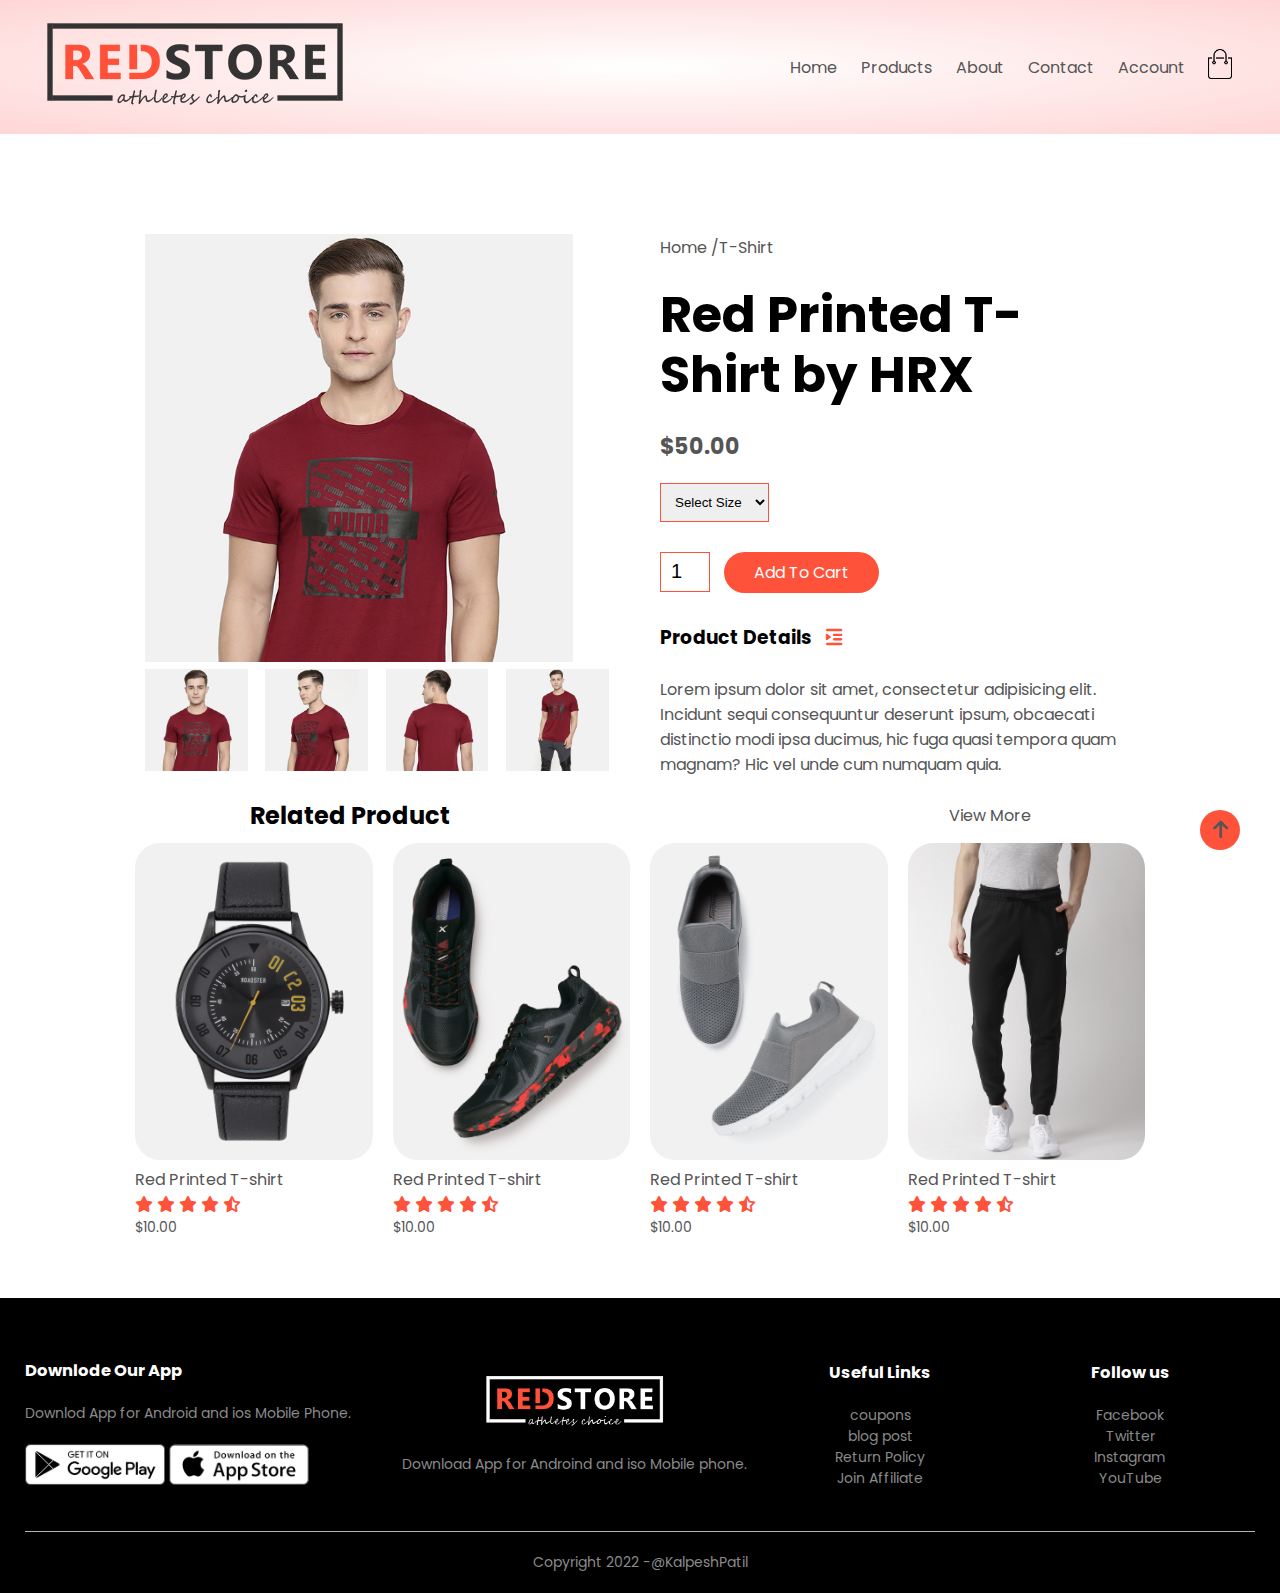
<file: products details.html>
<!DOCTYPE html>
<html lang="en">
<head>
    <meta charset="UTF-8">
    <meta http-equiv="X-UA-Compatible" content="IE=edge">
    <meta name="viewport" content="width=device-width, initial-scale=1.0">
    <title>All Products</title>
    <link rel="stylesheet" href="style.css">
    <link rel="stylesheet" href="https://fonts.googleapis.com/css2?family=Poppins:wght@400;500;600;700&family=Quantico:wght@700&family=Shadows+Into+Light&display=swap" rel="stylesheet">
    <link rel="stylesheet" href="https://cdnjs.cloudflare.com/ajax/libs/font-awesome/6.1.1/css/all.min.css"/>
    
</head>
<body>
    <div class="hedear">
    <div class="container">
        <div class="navebar">
            <div class="logo">
                <a href="index.html"><img src="images/logo.png" alt=""></a>
            </div>
            <nav>
                <ul id="MenuItems">
                    <li><a href="index.html">Home</a></li>
                    <li><a href="product.html">Products</a></li>
                    <li><a href="#ft">About</a></li>
                    <li><a href="contact.html">Contact</a></li>
                    <li><a href="account.html">Account</a></li>
                </ul>
            </nav>
            <a href="cart.html"><img src="images/cart.png"  width="30px" height="30px"></a>
            <img src="images/menu.png"  class="menu-icon" onclick="menutoggle()">
        </div> 
       
    </div>
   </div>

   <!-----------singale product details----->
                <div class="small-container single-product">
                    <div class="row">
                        <div class="col-2">
                            <img src="images/gallery-1.jpg" width="100%" id="ProductImg">

                            <div class="samll-img-row">
                                <div class="small-img-col">
                                    <img src="images/gallery-1.jpg" width="100%" class="samll-img">
                                </div>
                                <div class="small-img-col">
                                    <img src="images/gallery-2.jpg" width="100%" class="samll-img">
                                </div>
                                <div class="small-img-col">
                                    <img src="images/gallery-3.jpg" width="100%" class="samll-img">
                                </div>
                                <div class="small-img-col">
                                    <img src="images/gallery-4.jpg" width="100%" class="samll-img">
                                </div>
                            </div>

                        </div>
                        <div class="col-2">
                            <p>Home /T-Shirt</p>
                            <h1>Red Printed T-Shirt by HRX</h1>
                            <h4>$50.00</h4>
                            <select>
                                <option>Select Size</option>
                                <option>XXL</option>
                                <option>XL</option>
                                <option>Large</option>
                                <option>Medium</option>
                                <option>Samll</option>
                            </select>
                            <input type="number" value="1">
                            <a href="" class="btn">Add To Cart</a>
                            <h3>Product Details <i class="fa fa-indent"></i></h3>
                            <br>
                            <p>Lorem ipsum dolor sit amet, consectetur adipisicing elit. Incidunt sequi consequuntur deserunt ipsum, obcaecati distinctio modi ipsa ducimus, hic fuga quasi tempora quam magnam? Hic vel unde cum numquam quia.</p>
                        </div>
                    </div>
                </div>

<!------------------ title-------------------->
                <div class="samll-container">
                    <div class="row rpe-2 ">
                        <h2>Related Product</h2>
                        <p>View More</p>
                    </div>
                </div>
<!------product------------------->
     <div class="small-container">
           
            <div class="row">
                <div class="col-4">
                    <img src="images/product-9.jpg">
                    <h4>Red Printed T-shirt</h4>
                    <div class="rating">
                        <i class="fa-solid fa-star"></i>
                        <i class="fa-solid fa-star"></i>
                        <i class="fa-solid fa-star"></i>
                        <i class="fa-solid fa-star"></i>
                        <i class="fa-solid fa-star-half-stroke"></i>
                    </div>
                    <p>$10.00</p>
                </div>
                <div class="col-4">
                    <img src="images/product-10.jpg">
                    <h4>Red Printed T-shirt</h4>
                    <div class="rating">
                        <i class="fa-solid fa-star"></i>
                        <i class="fa-solid fa-star"></i>
                        <i class="fa-solid fa-star"></i>
                        <i class="fa-solid fa-star"></i>
                        <i class="fa-solid fa-star-half-stroke"></i>
                    </div>
                    <p>$10.00</p>
                </div>
                <div class="col-4">
                    <img src="images/product-11.jpg">
                    <h4>Red Printed T-shirt</h4>
                    <div class="rating">
                        <i class="fa-solid fa-star"></i>
                        <i class="fa-solid fa-star"></i>
                        <i class="fa-solid fa-star"></i>
                        <i class="fa-solid fa-star"></i>
                        <i class="fa-solid fa-star-half-stroke"></i>
                    </div>
                    <p>$10.00</p>
                </div>
                    <div class="col-4">
                        <img src="images/product-12.jpg">
                        <h4>Red Printed T-shirt</h4>
                        <div class="rating">
                            <i class="fa-solid fa-star"></i>
                            <i class="fa-solid fa-star"></i>
                            <i class="fa-solid fa-star"></i>
                            <i class="fa-solid fa-star"></i>
                            <i class="fa-solid fa-star-half-stroke"></i>
                        </div>
                        <p>$10.00</p>
                    </div>
            </div>
           
         </div>
     </div>
      
    
    <!-----footer------>
    <div class="footer" id="ft">
        <div class="container">
            <div class="row">
                <div class="footer-col-1">
                    <h3>Downlode Our App</h3>
                    <p>Downlod App for Android and ios Mobile Phone.</p>
                    <div class="app-logo">
                        <img src="images/play-store.png">
                        <img src="images/app-store.png">
                    </div>
                </div>
                <div class="footer-col-2">
                    <img src="images/logo-white.png" >
                    <p>Download App for Androind and iso Mobile phone.</p>
                </div>
                <div class="footer-col-3">
                    <h3>Useful Links</h3>
                    <ul>
                        <li>coupons</li>
                        <li>blog post</li>
                        <li>Return Policy</li>
                        <li>Join Affiliate</li>
                    </ul>
                </div>
                <div class="footer-col-4">
                    <h3>Follow us</h3>
                    <ul>
                        <li>Facebook</li>
                        <li>Twitter</li>
                        <li>Instagram</li>
                        <li>YouTube</li>
                    </ul>
                </div>
            </div>
            <hr>
            <p class="Copyright"> Copyright 2022 -@KalpeshPatil</p>
        </div>
    </div>
	<!-----footer end--->
	<!-- button top -->
        <button class="topbt"><a href="#"><i class="fa-solid fa-arrow-up"style="font-size: 20px;"></i></a></button>
    <!-- button end -->
    <!-----js for toggle menu-->
    <script>
        var MenuItems = document.getElementById("MenuItems")
        MenuItems.style.maxHeight = "0px"
       
        function menutoggle(){
            if(MenuItems.style.maxHeight == "0px" ){
                MenuItems.style.maxHeight = "200px"
            }
            else{
                MenuItems.style.maxHeight = "0px"
            }
        }
    </script>
    <!------ js for product gallery------->
    <script>
        var ProductImg = document.getElementById("ProductImg");
        var SamllImg = document.getElementsByClassName("samll-img")

        SamllImg[0].onclick = function()
        {
            ProductImg.src = SamllImg[0].src;
        }
        SamllImg[1].onclick = function()
        {
            ProductImg.src = SamllImg[1].src;
        }
        SamllImg[2].onclick = function()
        {
            ProductImg.src = SamllImg[2].src;
        }
        SamllImg[3].onclick = function()
        {
            ProductImg.src = SamllImg[3].src;
        }

    </script>
</body>
</html>
</file>
<file: style.css>
*{
    padding: 00;
    margin:00;
    box-sizing: border-box;
}
body{
    font-family: 'Poppins', sans-serif;
}
.navebar{
    display: flex;
    align-items: center;
    padding: 20px;
    
}
nav{
    flex: 1;
    text-align: right;
}
nav ul{
    display: inline-block;
    list-style-type:none;
}
nav ul li{
    display: inline-block;
    margin-right: 20px; ;
}
a{
    text-decoration: none;
    color: #555;
}
p{
    color: #555;
}
.container{
    max-width: 1300px;
    margin: auto;
    padding-left: 25px;
    padding-right: 25px;
}
.row{
    display: flex;
    align-items: center;
    flex-wrap: wrap;
    justify-content: space-around;
}
.col-2{
    flex-basis: 50%;
    min-width: 300px;
    
}
.col-2 img{
    max-width: 90%;
    padding: 50px 0;
}
.col-2 h1{
    font-size: 50px ;
    line-height: 60px;
    margin: 25px 0;
}
.btn{
    display: inline-block;
    background: #ff523b;
    color: #fff;
    padding: 8px 30px ;
    margin: 30px 0;
    border-radius: 30px;
    transition:background 0.5s;
}
.btn:hover{
    background: #563434;
}

.hedear{
    background: radial-gradient(#fff,#ffd6d6);
}
.hedear .row{
    margin-top: 70px;
}
/* featured */
.categories{
    margin: 70px 0;
}
.col-3{
    flex-basis: 30%;
    min-width: 250px;
    margin-bottom: 30px;
    box-shadow: 0 0 20px 0 rgba(0,0,0,0.6);
}
.col-3 img{
    width: 100%;
    
}

.small-container{
    max-width: 1080px;
    margin: auto;
    padding-left: 25px;
    padding-right: 25px;
}
.col-4{
    flex-basis: 25%;
    padding: 10px;
    min-width: 200px;
    margin-bottom: 50px;
    border-radius: 25px;
    transition: transform 0.5s;
    position: relative;
    /*box-shadow: 0 0 20px 0 rgba(0,0,0,0.3);*/
    

}
.col-4 img{
    width: 100%;
    border-radius: 25px;
    
}
.title{
    text-align: center;
    margin: 0 auto 80px;
    position: relative;
    line-height: 60px;
    color: #555;
}
.title::after{
    content: '';
    background: #ff523b;
    width: 80px;
    height: 5px;
    border-radius: 5px;
    position: absolute;
    bottom: 0;
    left: 50%;
    transform: translateX(-50%);
}
h4{
    color: #555;
    font-weight: normal;

}
.col-4 p{
    font-size: 14px;
    }
.rating i{
    color: #ff523b;
    }

.scard{
    position: absolute;
    right: 30px;
    bottom: 15px;
    font-size: 35px;
    color: #ff523b;
}
.scard:hover{
    transform: scale(1.3);
}
.col-4:hover{
    transform: translateY(-5px);
    background: linear-gradient(to bottom left, #ffccff 0%, #ffff99 100%);
    transition: 1.4s;
}

/*offer*/
.offer{
    background: radial-gradient(#fff,#ffd6d6);
    margin-top: 80px;
    padding: 30px 0;
}
.col-2.offer-img{
    padding: 50px;
}
small{
    color: #555;
}
/*---testimonial---*/
.testimonial{
    padding: 100px;

}
.testimonial .col-3{
    text-align: center;
    padding: 40px 20px;
    box-shadow: 0 0 20px 0 rgba(0,0,0,0.3);
    cursor: pointer;
    transition: transform 0.5s;
}
.testimonial .col-3 img{
    width: 50px;
    margin-top: 20px;
    border-radius: 50%;
}
.testimonial .col-3:hover{
    transform: translateY(-10px);
}
/*---brands--*/
.brands{
    margin: 100px auto;
}
.col-5{
    width: 160px;
}
.col-5 img{
    width: 100%;
    cursor: pointer;
    filter: grayscale(100%);
}
.col-5 img:hover{
    filter: grayscale(0);
}

/*----footer----*/
.footer{
    background: #000;
    color: #8a8a8a;
    font-size: 14px;
    padding: 60px 0 20px;
}
.footer p{
    color: #8a8a8a;
}
.footer h3{
    color: #fff;
    margin-bottom: 20px;
}
.footer-col-1,.footer-col-2,.footer-col-3,.footer-col-4{
    min-width: 250px;
    margin-bottom: 20px;
}
.footer-col-1{
    flex-basis: 30%;
}
.footer-col-2{
    flex: 1;
    text-align: center;
}
.footer-col-2 img{
    width: 180px;
    margin-bottom: 20px;
}
.footer-col-3,.footer-col-4{
    flex-basis: 12%;
    text-align: center;

}
ul{
    list-style-type: none;
}
.app-logo{
    margin-top: 20px;

}
.app-logo img{
    width: 140px;
}
.footer hr{
    border: none;
    background: #b5b5b5;
    height: 1px;
    margin: 20px 0;
}
.Copyright{
    text-align: center;
}
.menu-icon{
    width: 28px;
    margin-left: 20px;
    display: none;
}

/*--------All products page----*/
.row-2{
    justify-content: space-between;
    margin: 100px auto 50px;
}
select{
    border: 1px solid #ff523b;
    padding: 5px;
}
select:focus{
    outline: none;
}
.page-btn{
    margin: 0 auto 80px;
}
.page-btn span{
    display: inline-block;
    border: 1px solid #ff523b;
    margin-left: 10px;
    height: 40px;
    width: 40px;
    text-align: center;
    line-height: 40px;
    cursor: pointer;
}
.page-btn span:hover{
    background: #ff523b;
    color: #fff;
}

/*--------Single products Details-----------*/
.single-product{
    margin-top: 80px;
}
.single-product .col-2 img{
    padding: 0;
}
.single-product .col-2{
    padding:20px;
}
.single-product h4{
    margin: 20px 0;
    font-size: 22px;
    font-weight: bold;
}
.single-product select{
    display: block;
    padding: 10px;
    margin-top: 20px;
}
.single-product input{
    width: 50px;
    height: 40px;
    padding-left: 10px;
    font-size: 20px;
    margin-right: 10px;
    border: 1px solid #ff523b;
}
input:focus{
    outline: none;
}
.single-product .fa{
    color: #ff523b;
    margin-left: 10px;
}

.samll-img-row{
    display: flex;
    justify-content: space-between;
}
.small-img-col{
    flex-basis:24% ;
    cursor: pointer;
}

/*------ Cart items details------*/

.cart-page{
    margin: 80px;
    }
table{
    width: 100%;
    border-collapse:collapse ;
}
.cart-info{
    display: flex;
    flex-wrap: wrap;
}
th{
    text-align: left;
    padding: 5px;
    color: #fff;
    background: #ff523b;
    font-weight: normal;
}
td{
    padding: 10px 5px;
}
td input{
    width: 40px;
    height: 30px;
    padding: 5px;
}
td a{
    color: #ff523b;
    font-size: 12px;
}
td img{
    width: 80px;
    height: 80px;
    margin-right: 10px;
}
.total-price{
    display: flex;
    justify-content: flex-end;
}
.total-price table{
    border-top:3px solid #ff523b ;
    width: 100%;
    max-width: 400px;
}
td:last-child{
    text-align: right;
}
th:last-child{
    text-align: right;
}
/*---------------------Account-page-----------------------*/
.account-page{
    padding: 50px 0;
    background: radial-gradient(#fff,#ffd6d6);
}
.form-container{
    background: #fff;
    width: 300px;
    height: 400px;
    text-align: center;
    padding: 20px 0;
    position: relative;
    margin: auto;
    box-shadow: 0 0 20px 0px rgba(0,0,0,0.1);
    overflow: hidden;
}
.form-container span{
    font-weight: bold;
    padding: 0 10px;
    color: #555;
    cursor: pointer;
    width: 100px;
    display: inline-block;
}
.form-btn{
    display: inline-block;
}
.form-container form{
    max-width: 300px;
    padding: 0 20px;
    position: absolute;
    top: 130px;
    transition: transform 1s;

}
form input{
    width: 100%;
    height: 30px;
    margin: 10px 0;
    padding: 0 10px;
    border: 1px solid #ccc;
}
form .btn{
    width: 100%;
    border:none;
    cursor:pointer;
    margin: 10px 0;
}
form .btn:focus{
    outline: none;
}
#loginform{
    left: -300px;
}
#regform{
    left:0;
}
form a {
    font-size: 12px;
}
#indicator{
    width: 100px;
    border: none;
    background:#ff523b;
    height: 3px;
    margin-top: 8px;
    transform: translateX(100px);
    transition: transform 1s;
}

/* button top */
    .topbt{
        position:fixed;
        background-color: #ff523b;
        bottom: 50px;
        right: 40px;
        height: 40px;
        width: 40px;
        border-radius: 50%;
        border: none;
    }






/*-----media query for menu -----*/

@media only screen and (max-width: 800px){
    nav ul{
        position: absolute;
        top:75px;
        left:0;
        background: radial-gradient(#fff,#ffd6d6);
        width: 100%;
        overflow: hidden;
        transition: max-height 0.5s;
    }
    nav ul li{
        display: block;
        margin-right: 50px;
        margin-top: 10px;
        margin-bottom: 10px;
    }
    nav ul li a{
         color: rgb(14, 11, 11);
    }
    .menu-icon{
        display: block;
        cursor: pointer;
    }
}

/*-----media query for less than 600 screen size---*/
@media only screen and (max-width:600px){
   .logo img{
    height: 50%;
    width: 50%;
   }
    .row{
        text-align: center;
    }
    .col-2,.col-3,.col-4{
        flex-basis: 100%;
    }
    .single-product .row{
        text-align: left;
    }
    .single-product .col-2{
        padding: 20px 0;
    }
    .single-product h1{
        font-size: 26px;
        line-height: 32px;
    }
    .cart-info p{
        display: none;
    }
}
</file>
<file: style2.css>
*{
    padding: 00;
    margin:00;
    box-sizing: border-box;
}
body{
    font-family: 'Poppins', sans-serif;
}

.navebar{
    display: flex;
    align-items: center;
    padding: 20px;
    
}
nav{
    flex: 1;
    text-align: right;
}
nav ul{
    display: inline-block;
    list-style-type:none;
}
nav ul li{
    display: inline-block;
    margin-right: 20px; ;
}
a{
    text-decoration: none;
    color: #555;
}
p{
    color: #555;
}
.container{
    max-width: 1300px;
    margin: auto;
    padding-left: 25px;
    padding-right: 25px;
}
.row{
    display: flex;
    align-items: center;
    flex-wrap: wrap;
    justify-content: space-around;
}
.col-2{
    flex-basis: 50%;
    min-width: 300px;
    
}
.col-2 img{
    max-width: 90%;
    padding: 50px 0;
}
.col-2 h1{
    font-size: 50px ;
    line-height: 60px;
    margin: 25px 0;
}
.btn{
    display: inline-block;
    background: #ff523b;
    color: #fff;
    padding: 8px 30px ;
    margin: 30px 0;
    border-radius: 30px;
    transition:background 0.5s;
}
.btn:hover{
    background: #563434;
}

.hedear{
    background: radial-gradient(#fff,#ffd6d6);
}
.hedear .row{
    margin-top: 70px;
}
/* featured */
.categories{
    margin: 70px 0;
}
.col-3{
    flex-basis: 30%;
    min-width: 250px;
    margin-bottom: 30px;
    box-shadow: 0 0 20px 0 rgba(0,0,0,0.6);
}
.col-3 img{
    width: 100%;
    
}

.small-container{
    max-width: 1080px;
    margin: auto;
    padding-left: 25px;
    padding-right: 25px;
}
.col-4{
    flex-basis: 25%;
    padding: 10px;
    min-width: 200px;
    margin-bottom: 50px;
    border-radius: 25px;
    transition: transform 0.5s;
    /* position: relative; */
    /*box-shadow: 0 0 20px 0 rgba(0,0,0,0.3);*/

}
.col-4 img{
    width: 100%;
    border-radius: 25px;
    
}
.title{
    text-align: center;
    margin: 0 auto 80px;
    position: relative;
    line-height: 60px;
    color: #555;
}
.title::after{
    content: '';
    background: #ff523b;
    width: 80px;
    height: 5px;
    border-radius: 5px;
    position: absolute;
    bottom: 0;
    left: 50%;
    transform: translateX(-50%);
}
h4{
    color: #555;
    font-weight: normal;

}
.col-4 p{
    font-size: 14px;
    }
.rating i{
    color: #ff523b;
    }

.scard{
    position: absolute;
    right: 30px;
    bottom: 15px;
    font-size: 35px;
    color: #ff523b;
}
.scard:hover{
    transform: scale(1.3);
}
.col-4:hover{
    transform: translateY(-5px);
    background: linear-gradient(to bottom left, #ffccff 0%, #ffff99 100%);
    transition: 1.4s;
}

/*offer*/
.offer{
    background: radial-gradient(#fff,#ffd6d6);
    margin-top: 80px;
    padding: 30px 0;
}
.col-2.offer-img{
    padding: 50px;
}
small{
    color: #555;
}
/*---testimonial---*/
.testimonial{
    padding: 100px;
}
.testimonial .col-3{
    text-align: center;
    padding: 40px 20px;
    box-shadow: 0 0 20px 0 rgba(0,0,0,0.3);
    cursor: pointer;
    transition: transform 0.5s;
}
.testimonial .col-3 img{
    width: 50px;
    margin-top: 20px;
    border-radius: 50%;
}
.testimonial .col-3:hover{
    transform: translateY(-10px);
}
/*---brands--*/
.brands{
    margin: 100px auto;
}
.col-5{
    width: 160px;
}
.col-5 img{
    width: 100%;
    cursor: pointer;
    filter: grayscale(100%);
}
.col-5 img:hover{
    filter: grayscale(0);
}

/*----footer----*/
.footer{
    background: #000;
    color: #8a8a8a;
    font-size: 14px;
    padding: 60px 0 20px;
}
.footer p{
    color: #8a8a8a;
}
.footer h3{
    color: #fff;
    margin-bottom: 20px;
}
.footer-col-1,.footer-col-2,.footer-col-3,.footer-col-4{
    min-width: 250px;
    margin-bottom: 20px;
}
.footer-col-1{
    flex-basis: 30%;
}
.footer-col-2{
    flex: 1;
    text-align: center;
}
.footer-col-2 img{
    width: 180px;
    margin-bottom: 20px;
}
.footer-col-3,.footer-col-4{
    flex-basis: 12%;
    text-align: center;

}
ul{
    list-style-type: none;
}
.app-logo{
    margin-top: 20px;

}
.app-logo img{
    width: 140px;
}
.footer hr{
    border: none;
    background: #b5b5b5;
    height: 1px;
    margin: 20px 0;
}
.Copyright{
    text-align: center;
}
.menu-icon{
    width: 28px;
    margin-left: 20px;
    display: none;
}

/*--------All products page----*/
.row-2{
    justify-content: space-between;
    margin: 100px auto 50px;
}
select{
    border: 1px solid #ff523b;
    padding: 5px;
}
select:focus{
    outline: none;
}
.page-btn{
    margin: 0 auto 80px;
}
.page-btn span{
    display: inline-block;
    border: 1px solid #ff523b;
    margin-left: 10px;
    height: 40px;
    width: 40px;
    text-align: center;
    line-height: 40px;
    cursor: pointer;
}
.page-btn span:hover{
    background: #ff523b;
    color: #fff;
}

/*--------Single products Details-----------*/
.single-product{
    margin-top: 80px;
}
.single-product .col-2 img{
    padding: 0;
}
.single-product .col-2{
    padding:20px;
}
.single-product h4{
    margin: 20px 0;
    font-size: 22px;
    font-weight: bold;
}
.single-product select{
    display: block;
    padding: 10px;
    margin-top: 20px;
}
.single-product input{
    width: 50px;
    height: 40px;
    padding-left: 10px;
    font-size: 20px;
    margin-right: 10px;
    border: 1px solid #ff523b;
}
input:focus{
    outline: none;
}
.single-product .fa{
    color: #ff523b;
    margin-left: 10px;
}

.samll-img-row{
    display: flex;
    justify-content: space-between;
}
.small-img-col{
    flex-basis:24% ;
    cursor: pointer;
}

/*------ Cart items details------*/

.cart-page{
    margin: 80px;
    }
table{
    width: 100%;
    border-collapse:collapse ;
}
.cart-info{
    display: flex;
    flex-wrap: wrap;
}
th{
    text-align: left;
    padding: 5px;
    color: #fff;
    background: #ff523b;
    font-weight: normal;
}
td{
    padding: 10px 5px;
}
td input{
    width: 40px;
    height: 30px;
    padding: 5px;
}
td a{
    color: #ff523b;
    font-size: 12px;
}
td img{
    width: 80px;
    height: 80px;
    margin-right: 10px;
}
.total-price{
    display: flex;
    justify-content: flex-end;
}
.total-price table{
    border-top:3px solid #ff523b ;
    width: 100%;
    max-width: 400px;
}
td:last-child{
    text-align: right;
}
th:last-child{
    text-align: right;
}
/*---------------------Account-page-----------------------*/
.account-page{
    padding: 50px 0;
    background: radial-gradient(#fff,#ffd6d6);
}
.form-container{
    background: #fff;
    width: 300px;
    height: 400px;
    text-align: center;
    padding: 20px 0;
    position: relative;
    margin: auto;
    box-shadow: 0 0 20px 0px rgba(0,0,0,0.1);
    overflow: hidden;
}
.form-container span{
    font-weight: bold;
    padding: 0 10px;
    color: #555;
    cursor: pointer;
    width: 100px;
    display: inline-block;
}
.form-btn{
    display: inline-block;
}
.form-container form{
    max-width: 300px;
    padding: 0 20px;
    position: absolute;
    top: 130px;
    transition: transform 1s;

}
form input{
    width: 100%;
    height: 30px;
    margin: 10px 0;
    padding: 0 10px;
    border: 1px solid #ccc;
}
form .btn{
    width: 100%;
    border:none;
    cursor:pointer;
    margin: 10px 0;
}
form .btn:focus{
    outline: none;
}
#loginform{
    left: -300px;
}
#regform{
    left:0;
}
form a {
    font-size: 12px;
}
#indicator{
    width: 100px;
    border: none;
    background:#ff523b;
    height: 3px;
    margin-top: 8px;
    transform: translateX(100px);
    transition: transform 1s;
}
/*---------------------Account-page  end-----------------------*/

/*-------- contact start -------- */
.cont-11{
    max-width: 1300px;
    margin: auto;
    padding-left: 25px;
    padding-right: 25px;
    background: linear-gradient(to bottom, #ffffff 0%, #ff9999 100%);

}
.row-11{
    display: flex;
    align-items: center;
    flex-wrap: wrap;
    justify-content: space-around;
   
}
.side-1{
     flex-basis: 50%;
    min-width: 300px;
    position: relative;
    height:500px;
}


/* fr */
.login-box {
    position: absolute;
    width: 400px;
    padding: 40px;
    top:50%;
    left: 50%;
    transform: translate(-50%, -50%);
    background: #3d393d;
    box-sizing: border-box;
    box-shadow: 0 15px 25px rgba(0, 0, 0, .6);
    border-radius: 10px;

}

.login-box h2 {
    margin: 0 10px 30px;
    padding: 0;
    color: #fff;
    text-align: center;
}

.login-box .user-box {
    position: relative;
}

.login-box .user-box input {
    width: 100%;
    padding: 10px 0;
    font-size: 16px;
    color: #fff;
    margin-bottom: 30px;
    border: none;
    border-bottom: 1px solid #fff;
    outline: none;
    background: transparent;
}

.login-box .user-box label {
    position: absolute;
    top: 0;
    left: 0;
    padding: 10px 0;
    font-size: 16px;
    color: #fff;
    pointer-events: none;
    transition: .5s;
}

.login-box .user-box input:focus~label,
.login-box .user-box input:valid~label {
    top: -20px;
    left: 0;
    color: #ff523b;
    font-size: 12px;
}

.login-box form a {
    position: relative;
    display: inline-block;
    padding: 10px 20px;
    color: #ff523b;
    font-size: 16px;
    text-decoration: none;
    text-transform: uppercase;
    overflow: hidden;
    transition: .5s;
    margin-top: 40px;
    letter-spacing: 4px;
}
.login-box a:hover {
    background:#ff523b;
    color: #fff;
    border-radius: 5px;
   }
.login-box a span {
    position: absolute;
    display: block;
}
/* ------------------ */
.side-2{
    width: 50%;   
}
.loc{
    padding:10px;
    display:flex;
    flex-wrap: wrap;
}
 .loc img{
    height: 100px;
    width: 100px;
    border-radius: 10px;
}
.loc p{
 color: #555;
 padding-left:20px;
}
.h-3{
    margin:auto;
    text-align: center;
}
.loc .coni{
    padding: 10px;
    font-size: 30px;
	color:#3399ff;  
}
.loc .coni:hover{
	transform:scale(1.3);
	transition:0.2s;
	cursor:pointer;
}
.loc span{
     font-size: 20px;  
     color:#ff523b;
    }
.cont-head{
    text-align: center;
    padding: 10px 40px;
    color: #fff;
}

/*-------- contact End -------- */



/* button top */
    .topbt{
        position:fixed;
        background-color: #ff523b;
        bottom: 50px;
        right: 40px;
        height: 40px;
        width: 40px;
        border-radius: 50%;
        border: none;
		box-shadow: 0px 5px 14px rgba(0, 0, 0, .6);
    }


/*-----media query for menu -----*/

@media only screen and (max-width: 800px){
    nav ul{
        position: absolute;
        top:75px;
        left:0;
        background: radial-gradient(#fff,#ffd6d6);
        width: 100%;
        overflow: hidden;
        transition: max-height 0.5s;
        z-index: 1;
    }
    nav ul li{
        display: block;
        margin-right: 50px;
        margin-top: 10px;
        margin-bottom: 10px;
    }
    nav ul li a{
        color: rgb(14, 11, 11);
    }
    .menu-icon{
        display: block;
        cursor: pointer;
    }
}

/*-----media query for less than 600 screen size---*/
@media only screen and (max-width:600px){
   .logo img{
    height: 50%;
    width: 50%;
   }
    .row{
        text-align: center;
    }
    .col-2,.col-3,.col-4{
        flex-basis: 100%;
    }
    .single-product .row{
        text-align: left;
    }
    .single-product .col-2{
        padding: 20px 0;
    }
    .single-product h1{
        font-size: 26px;
        line-height: 32px;
    }
    .cart-info p{
        display: none;
    }
    .side-1,.side-2{
        flex-basis:100%;
    }
    .login-box{
        width:100%;
    }
    .login-box h2 {
        margin: 0px -8px 30px;
        padding: 0;
        color: #fff;
        text-align: center;
    } 

}
</file>
